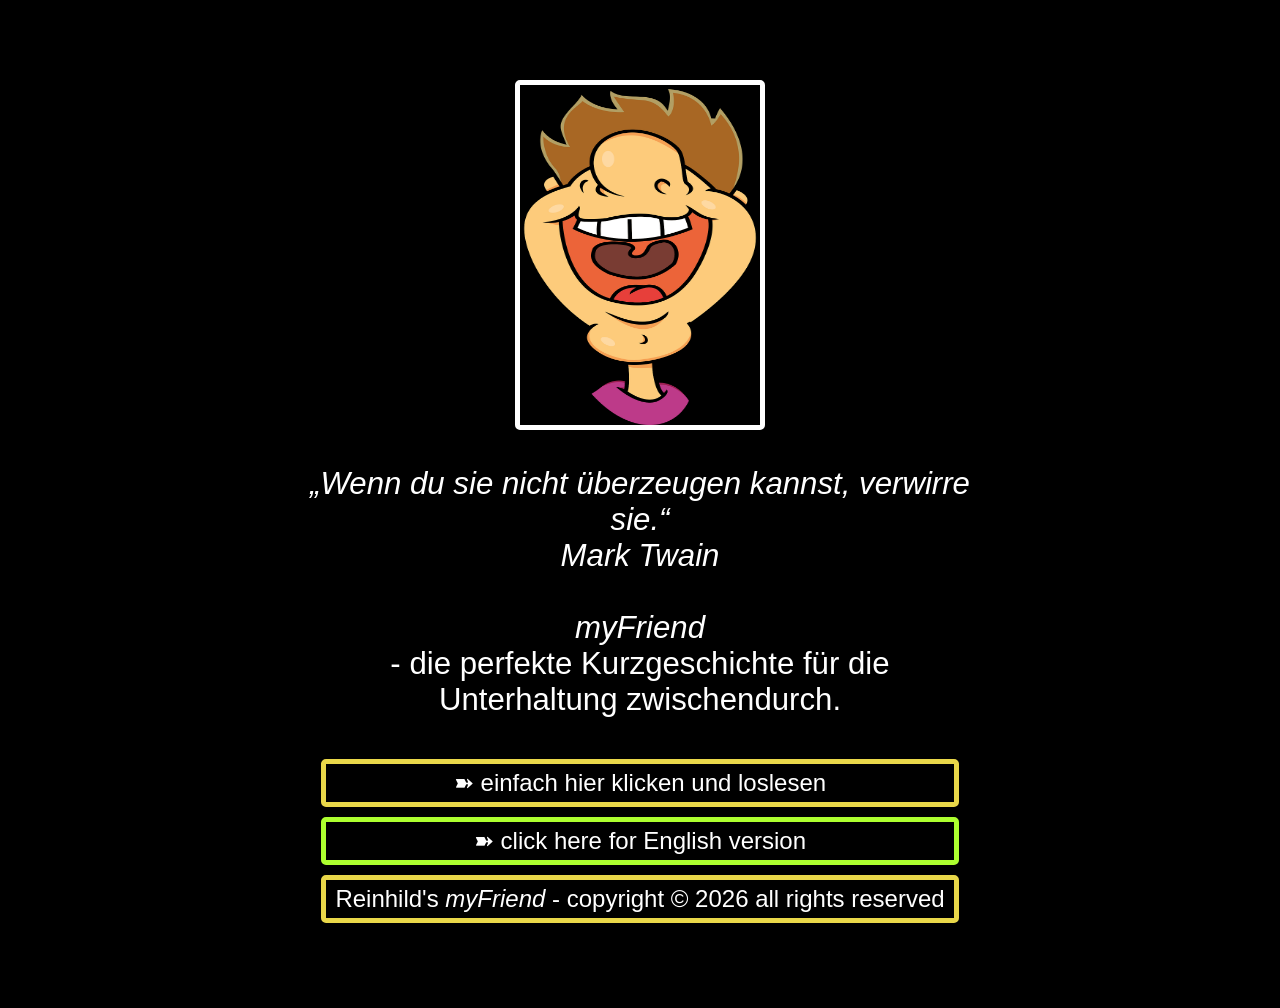
<file: index.html>
<!doctype html>
<html lang="en">
  <head>
    <meta charset="UTF-8" />
    <meta name="viewport" content="width=device-width, initial-scale=1.0" />
    <link rel="stylesheet" href="style.css" />
    <title>Willkommen zu myFriend!</title>
  </head>
  <body>
    <div class="container">
      <img id="frontImg" src="Images/face.png" alt="frontImg" />
      <div class="text">
        <br />
        <p>
          <em
            >„Wenn du sie nicht überzeugen kannst, verwirre sie.“<br />
            Mark Twain</em
          ><br /><br />
          <em>myFriend </em> <br />
          - die perfekte Kurzgeschichte für die Unterhaltung zwischendurch.
        </p>
        <br />

        <button onclick="window.location.href = 'text.html'">
          ➽ einfach hier klicken und loslesen
        </button>
        <br />

        <button
          style="border-color: greenyellow"
          onclick="window.location.href = 'indexEngl.html'"
        >
          ➽ click here for English version
        </button>
        <br />
        <button id="copyright" onclick="change()">
          Reinhild's <em>myFriend</em> - copyright &copy; 2026 all rights
          reserved
        </button>
        <br />
      </div>
    </div>
    <script src="main.js"></script>
  </body>
</html>
</file>
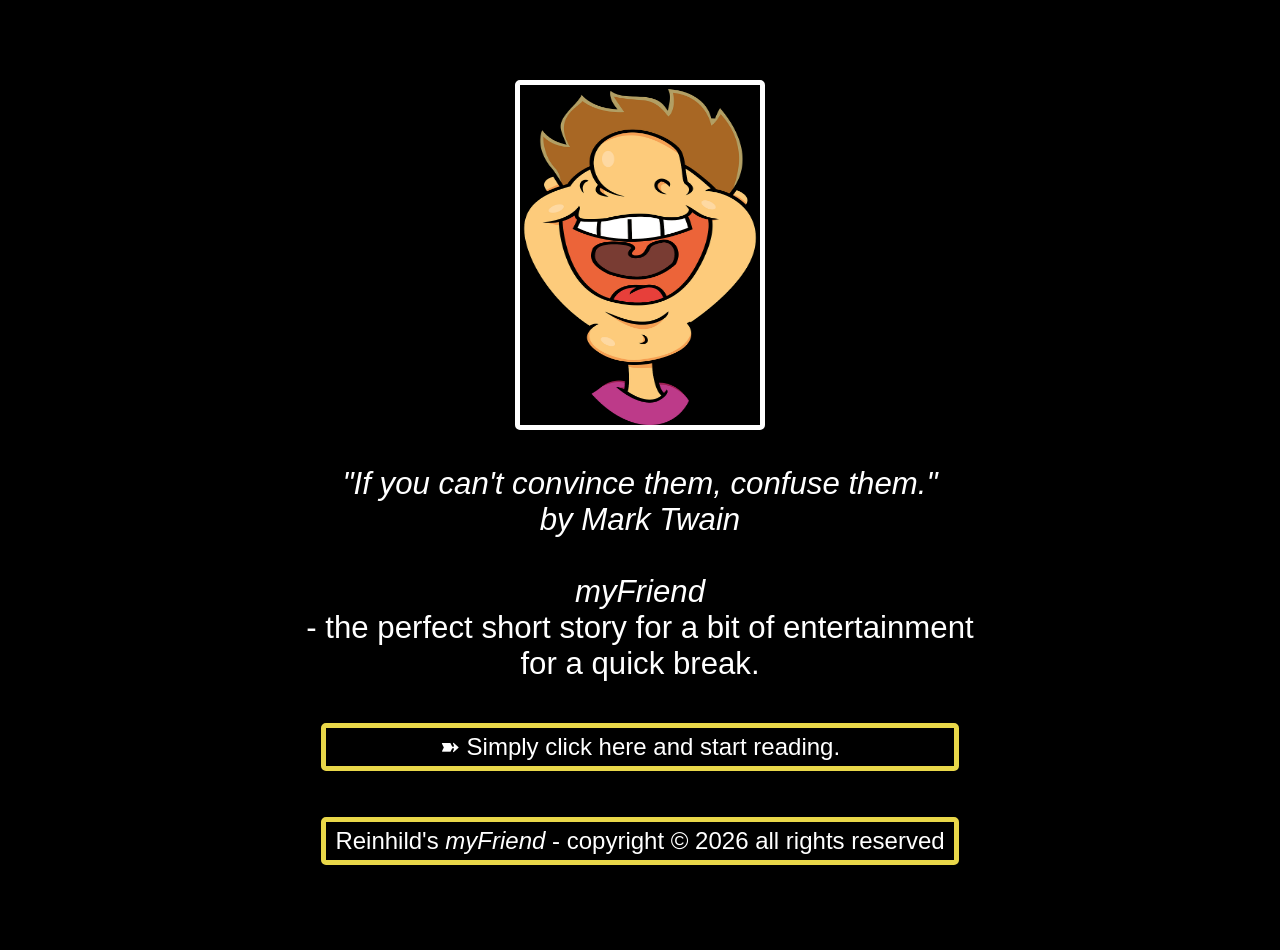
<file: indexEngl.html>
<!doctype html>
<html lang="en">
  <head>
    <meta charset="UTF-8" />
    <meta name="viewport" content="width=device-width, initial-scale=1.0" />
    <link rel="stylesheet" href="style.css" />
    <title>Welcome to myFriend!</title>
  </head>
  <body>
    <div class="container">
      <img id="frontImg" src="Images/face.png" alt="frontImg" />
      <div class="text">
        <br />
        <p>
          <em
            >"If you can't convince them, confuse them."<br />
            by Mark Twain</em
          ><br /><br />
          <em>myFriend </em><br />
          - the perfect short story for a bit of entertainment for a quick
          break.
        </p>
        <br />

        <button onclick="window.location.href = 'textEngl.html'">
          ➽ Simply click here and start reading.
        </button>
        <br />

        <br />
        <button id="copyright" onclick="change()">
          Reinhild's <em>myFriend</em> - copyright &copy; 2026 all rights
          reserved
        </button>
        <br />
      </div>
    </div>
    <script src="mainEngl.js"></script>
  </body>
</html>
</file>
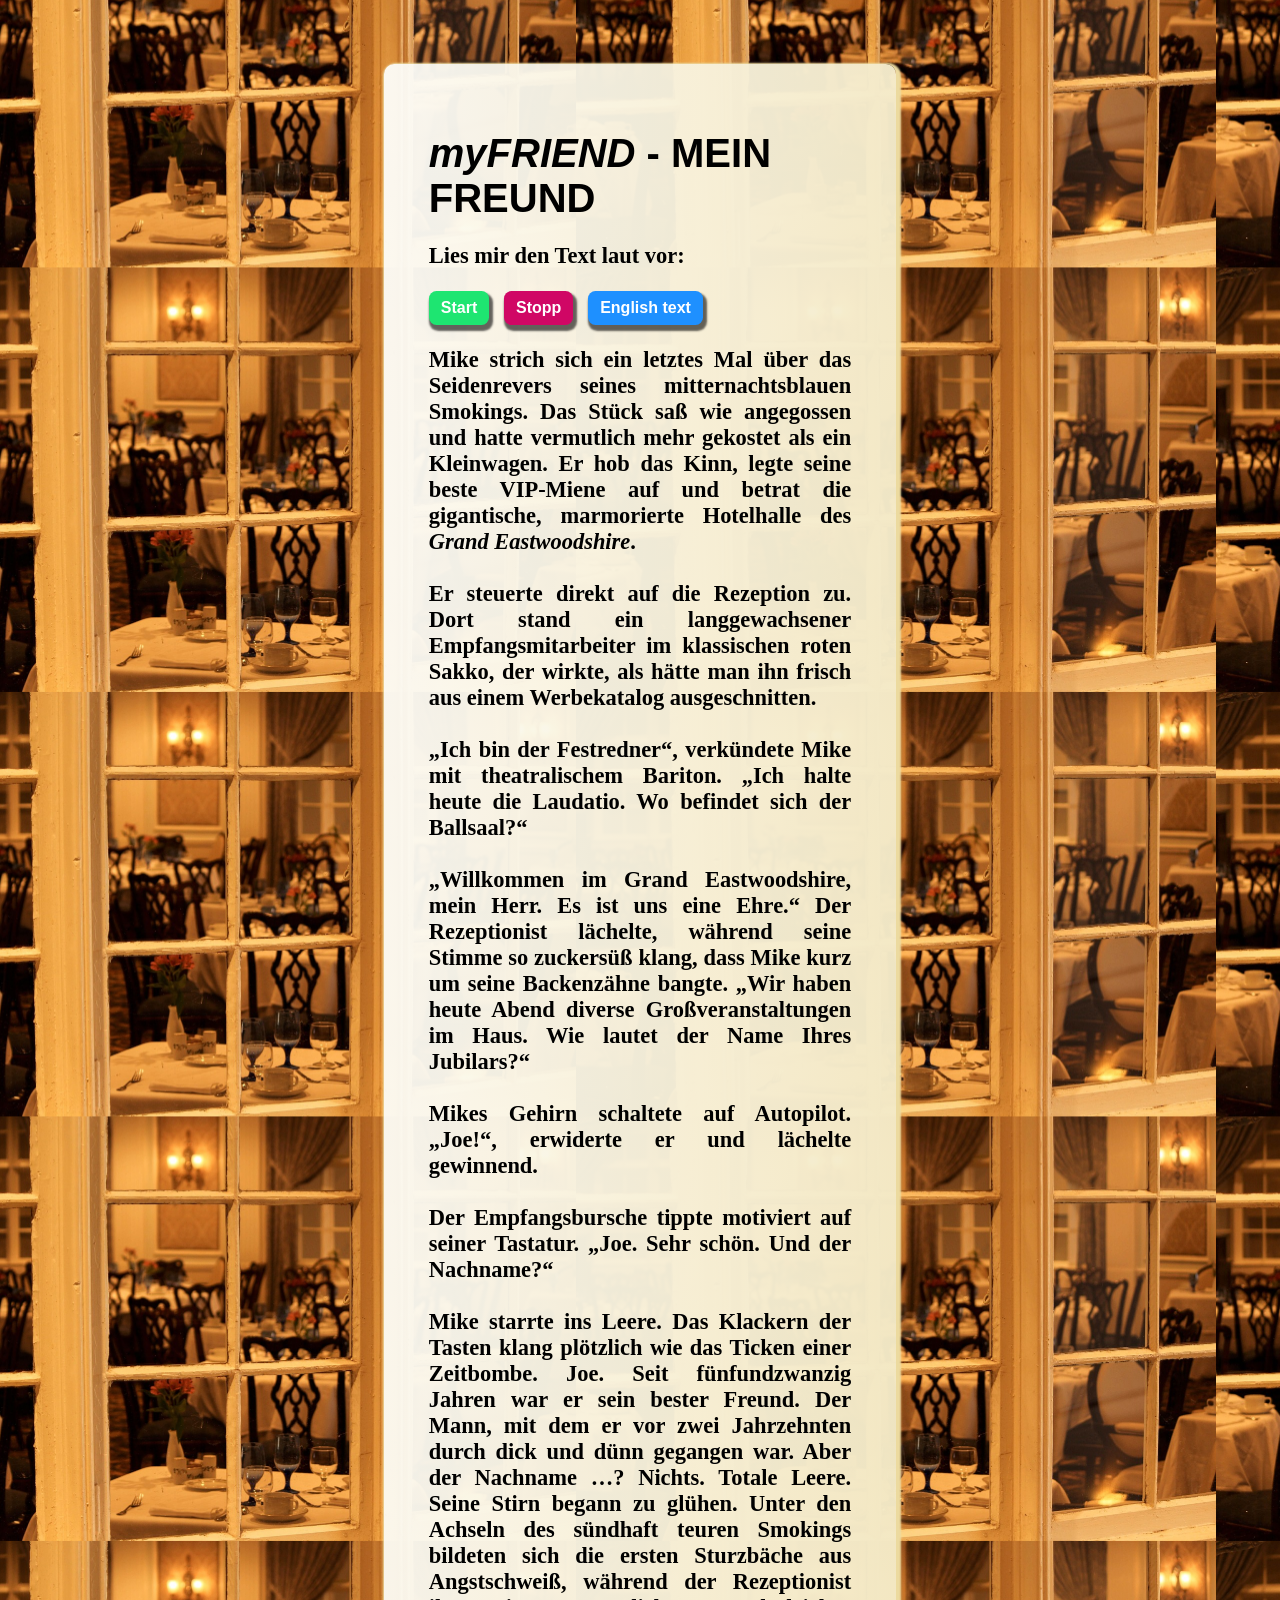
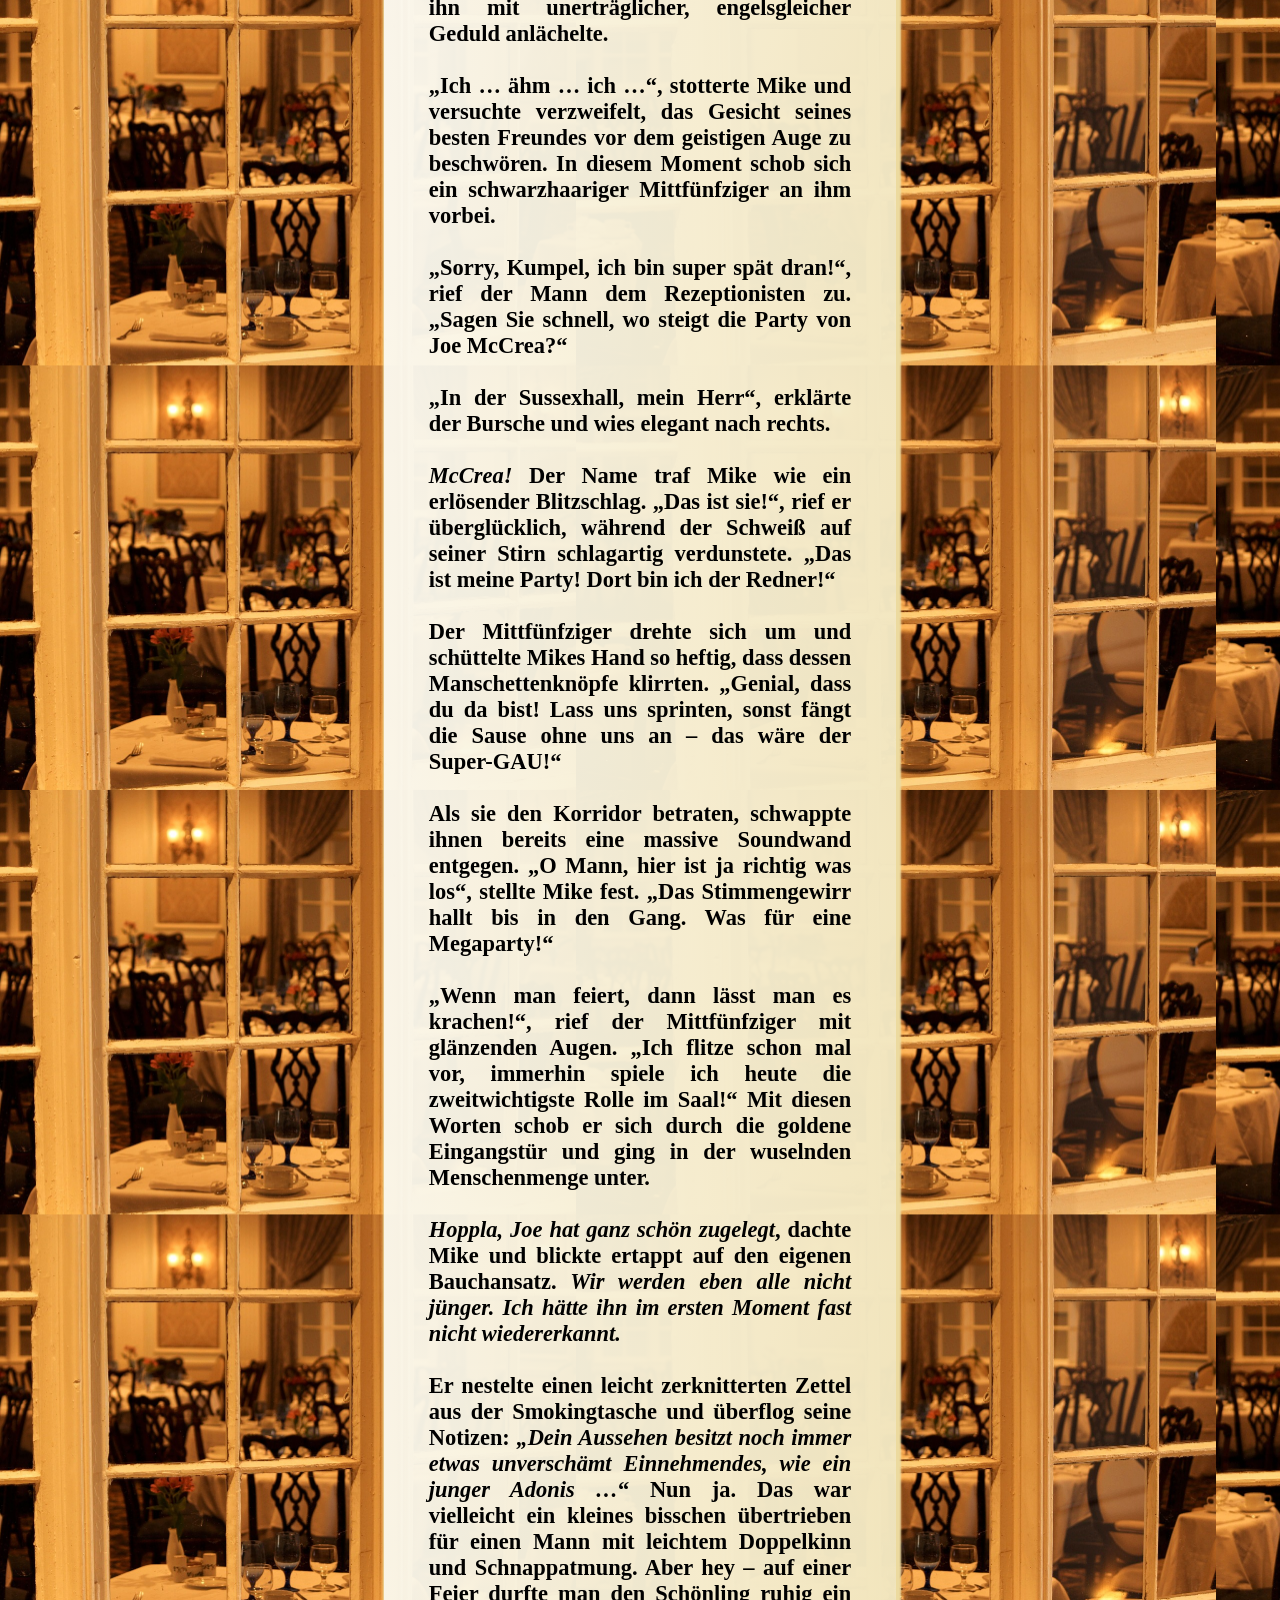
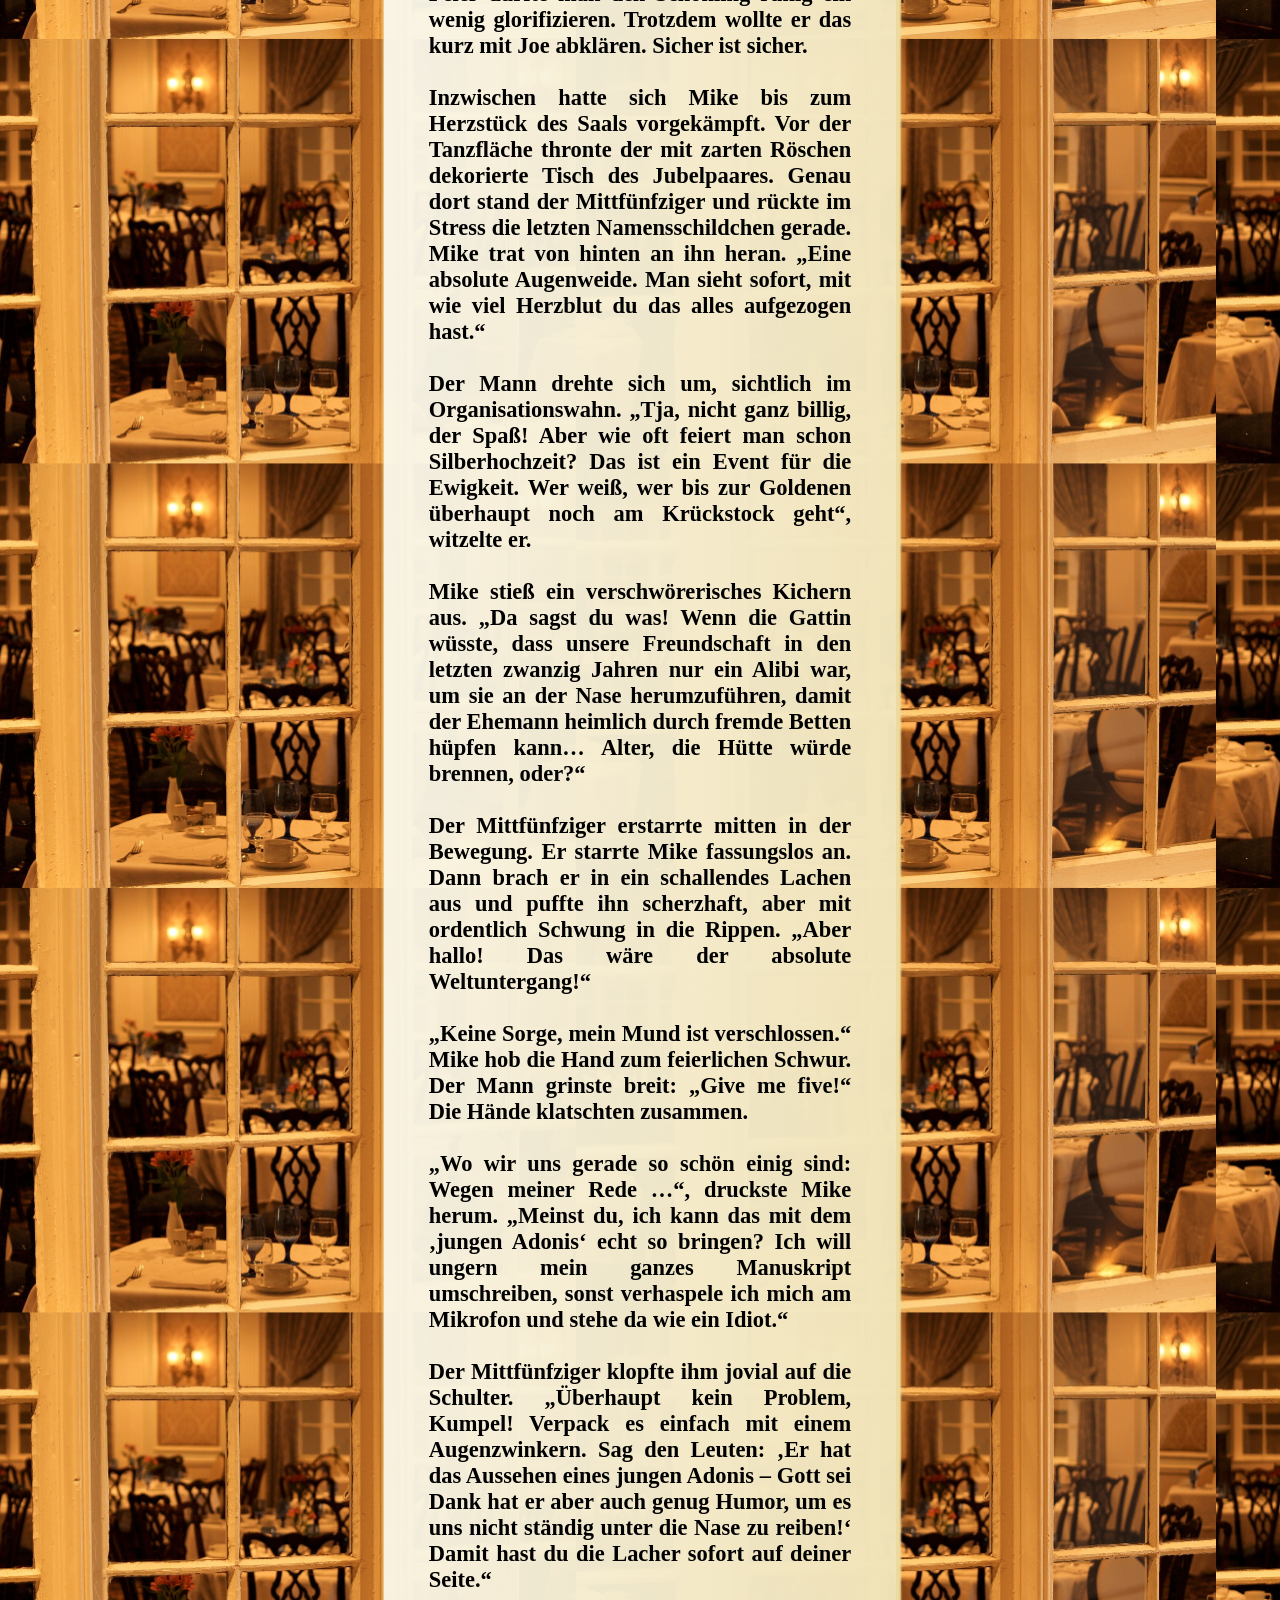
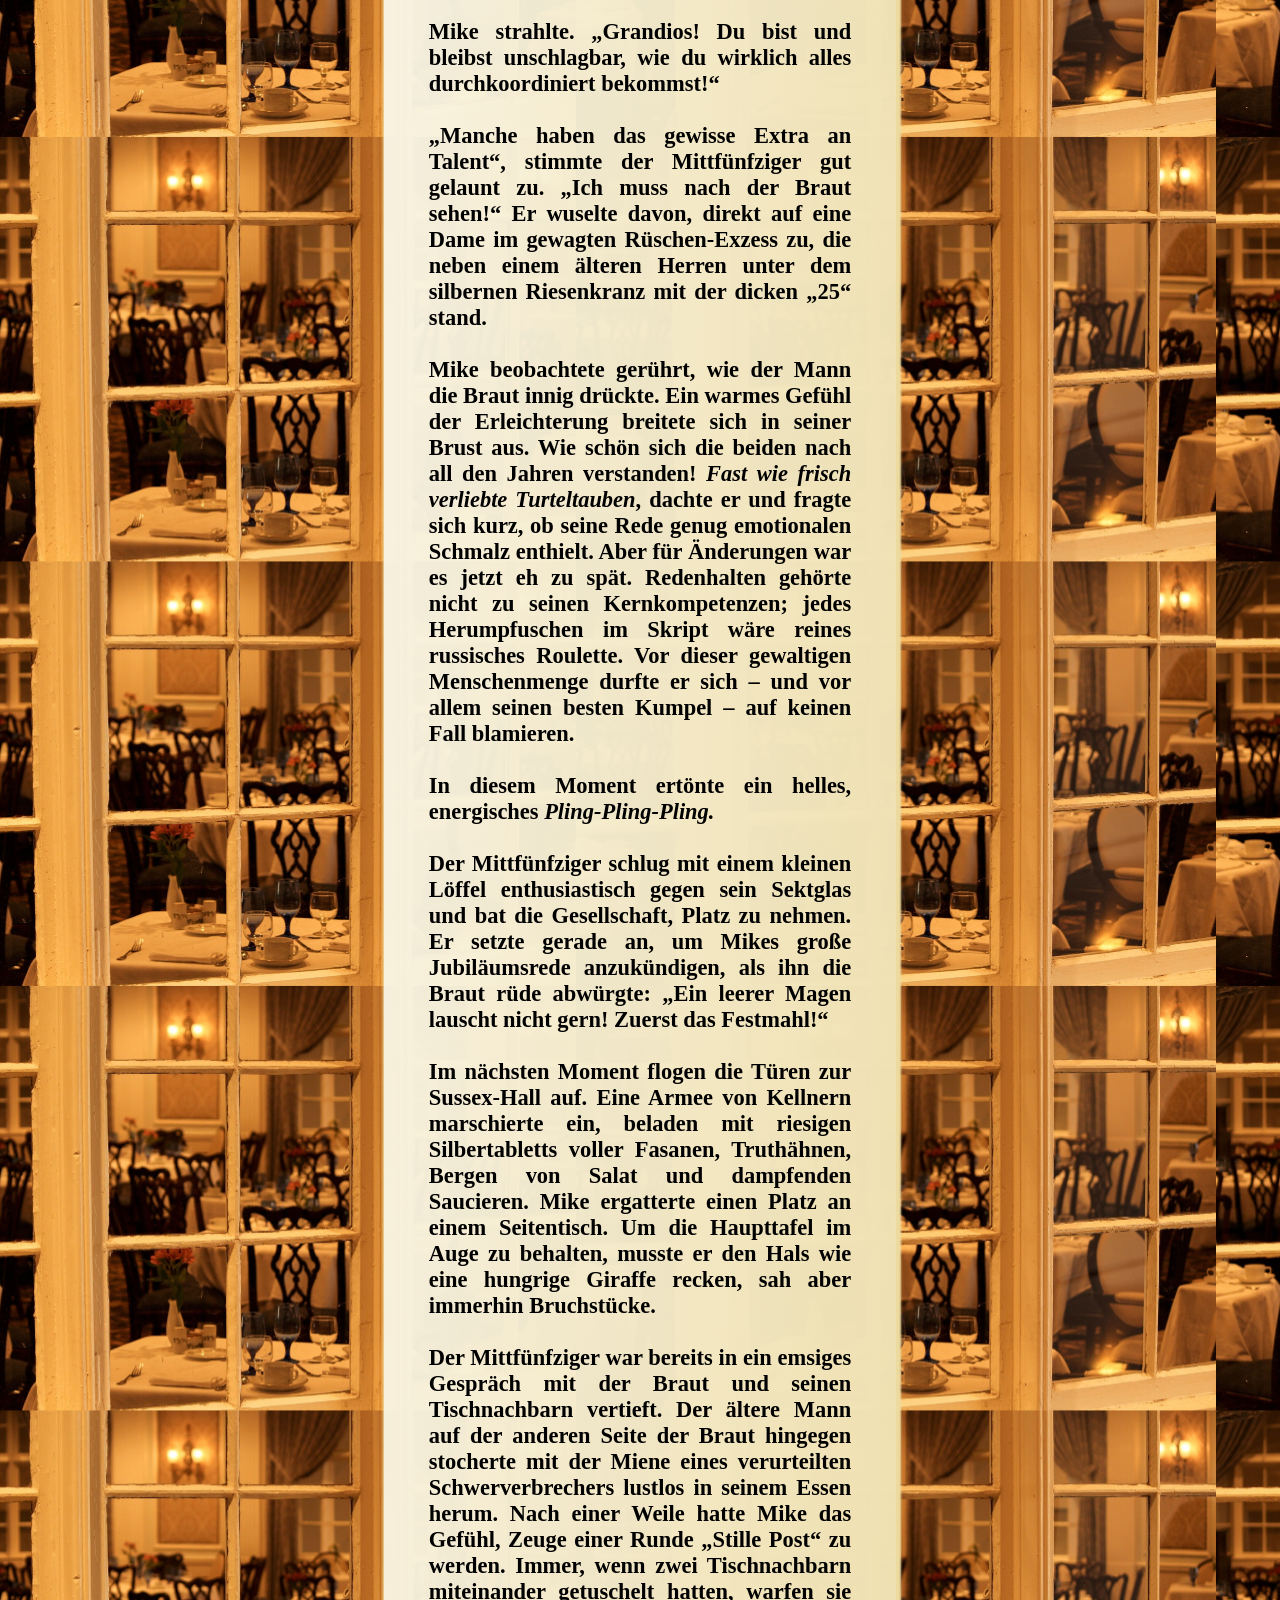
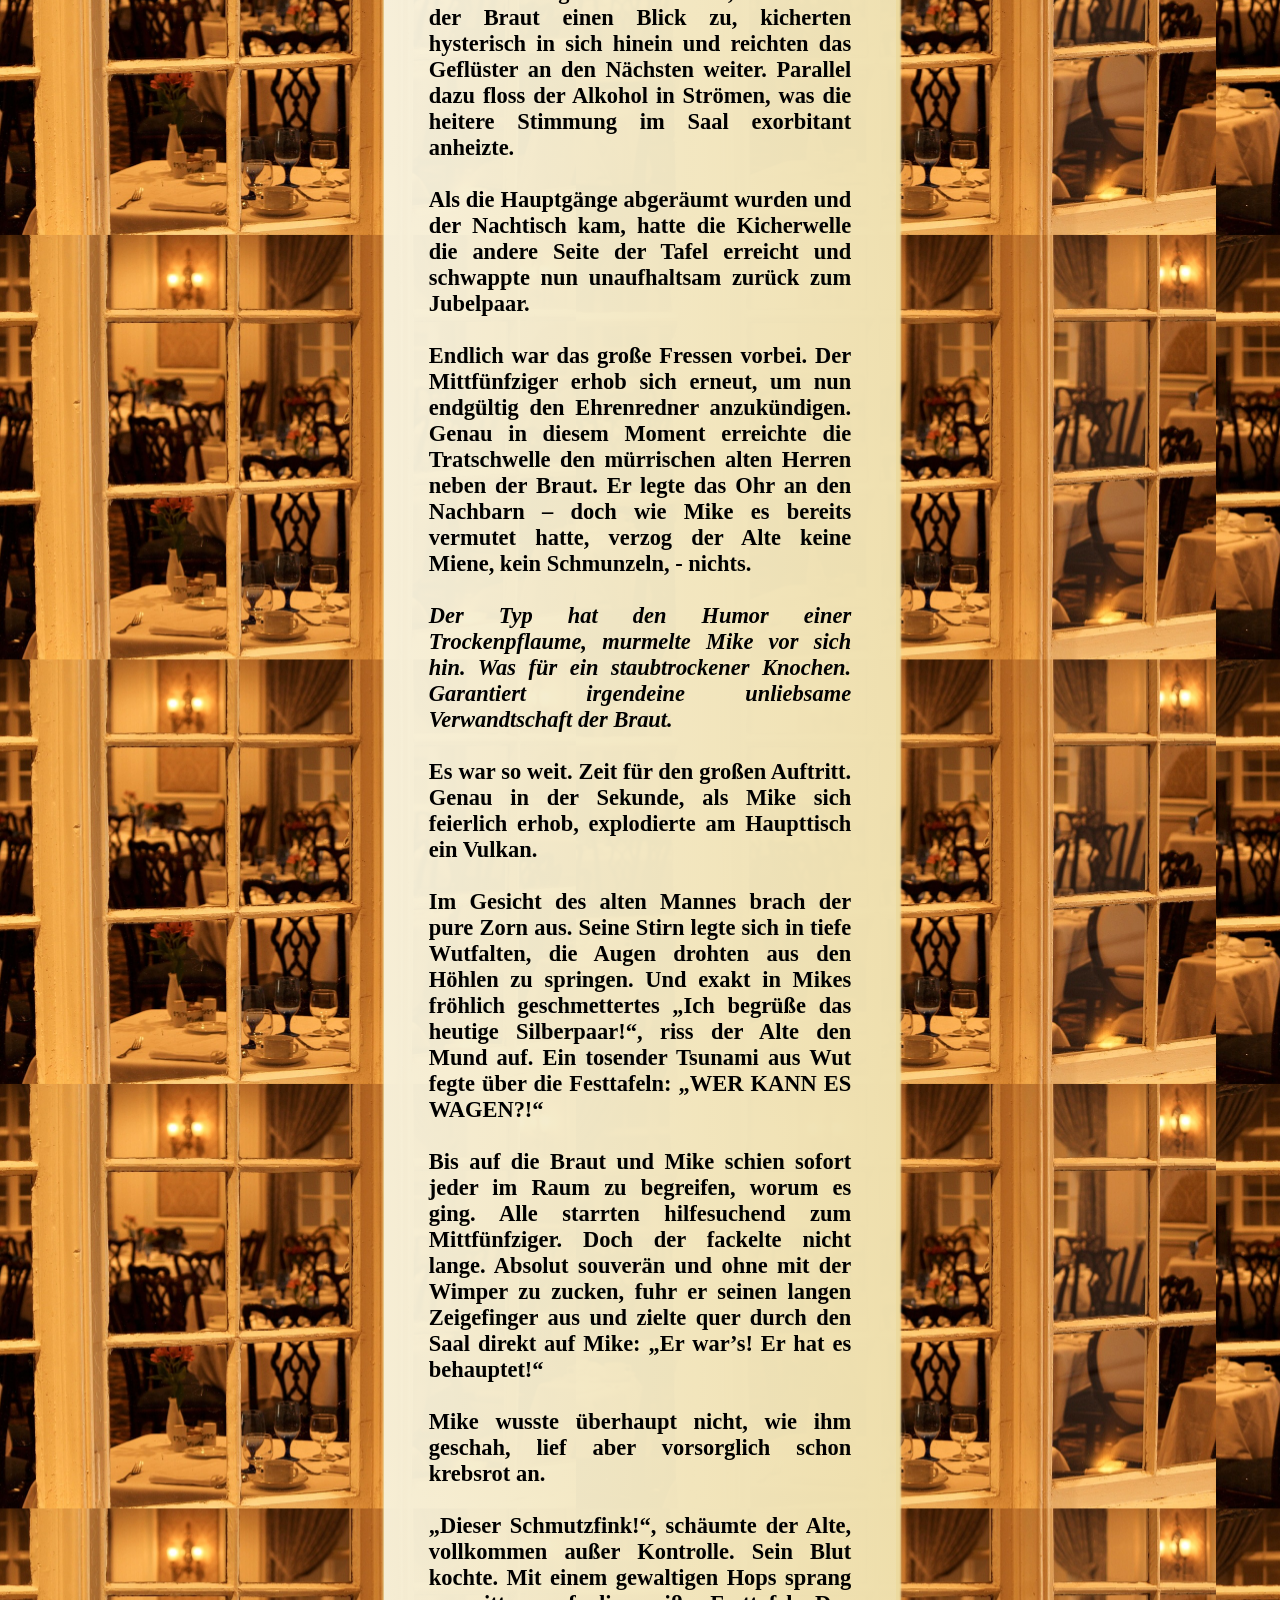
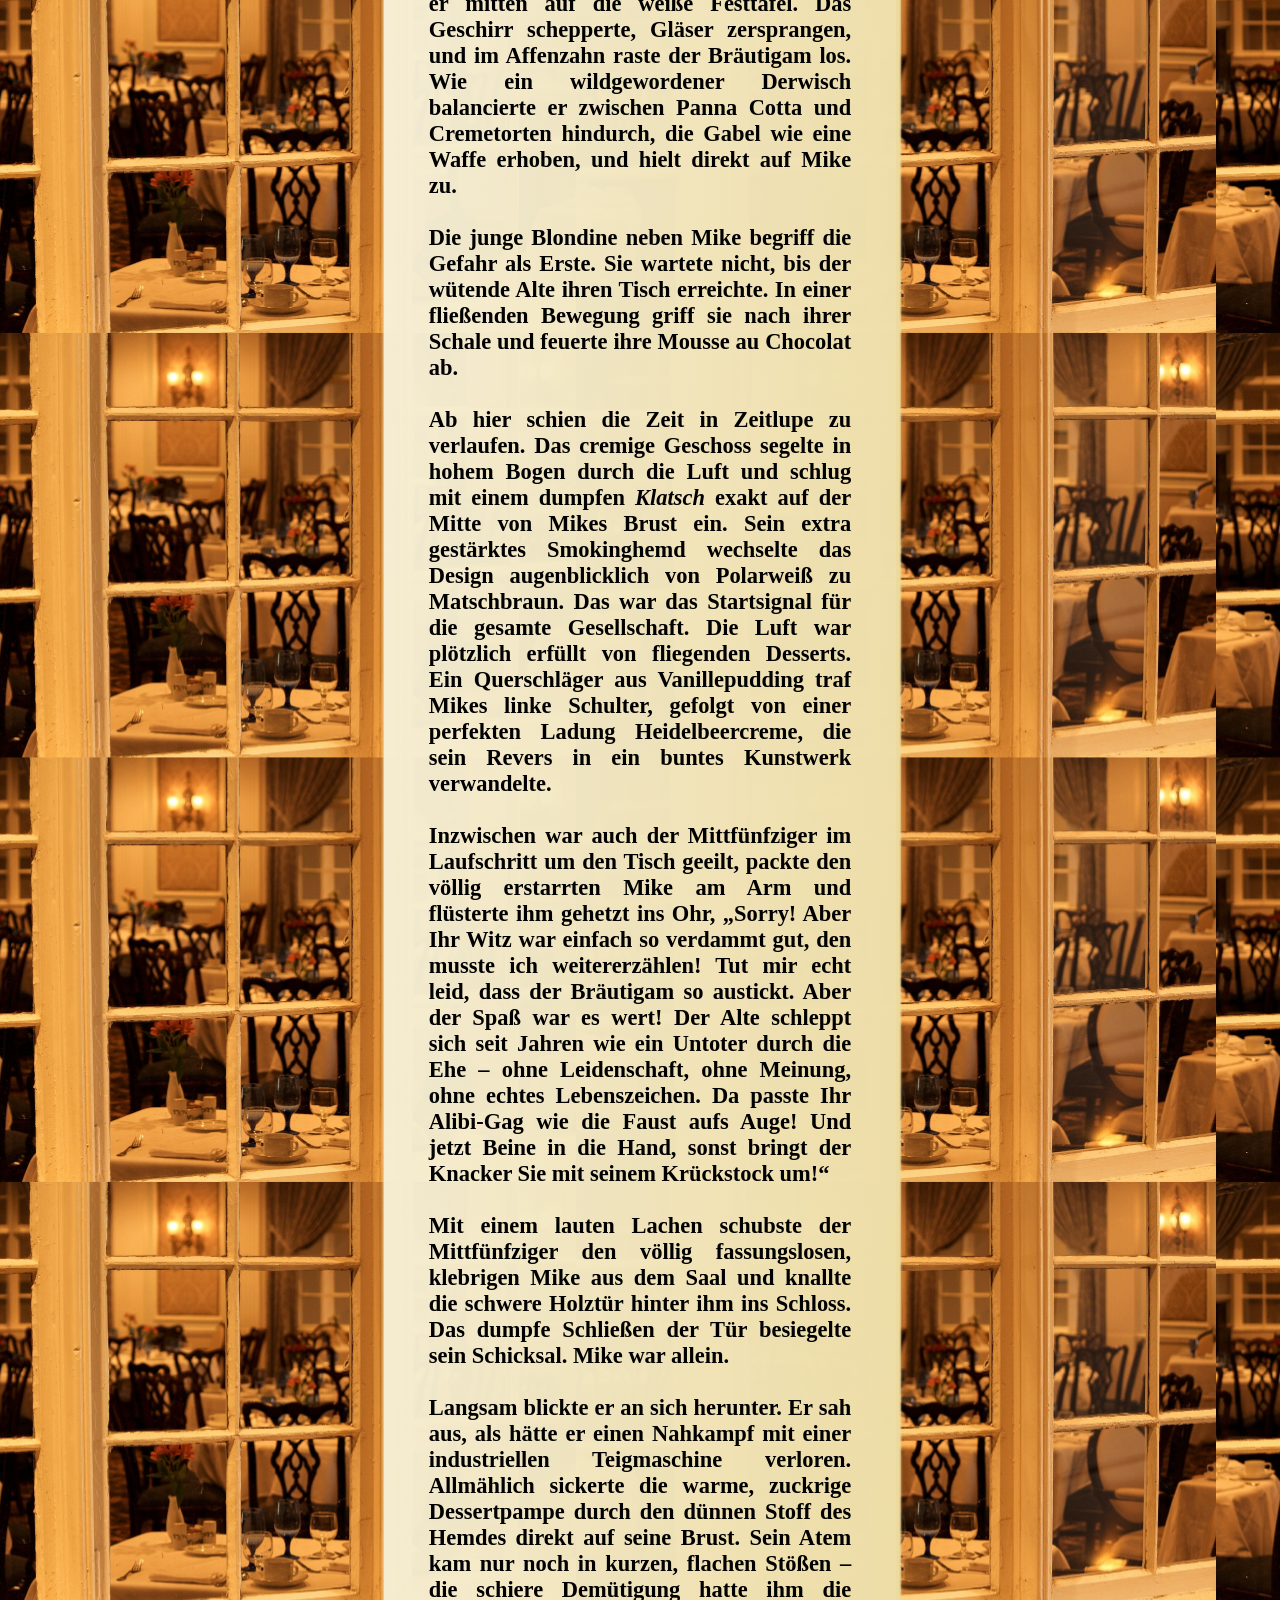
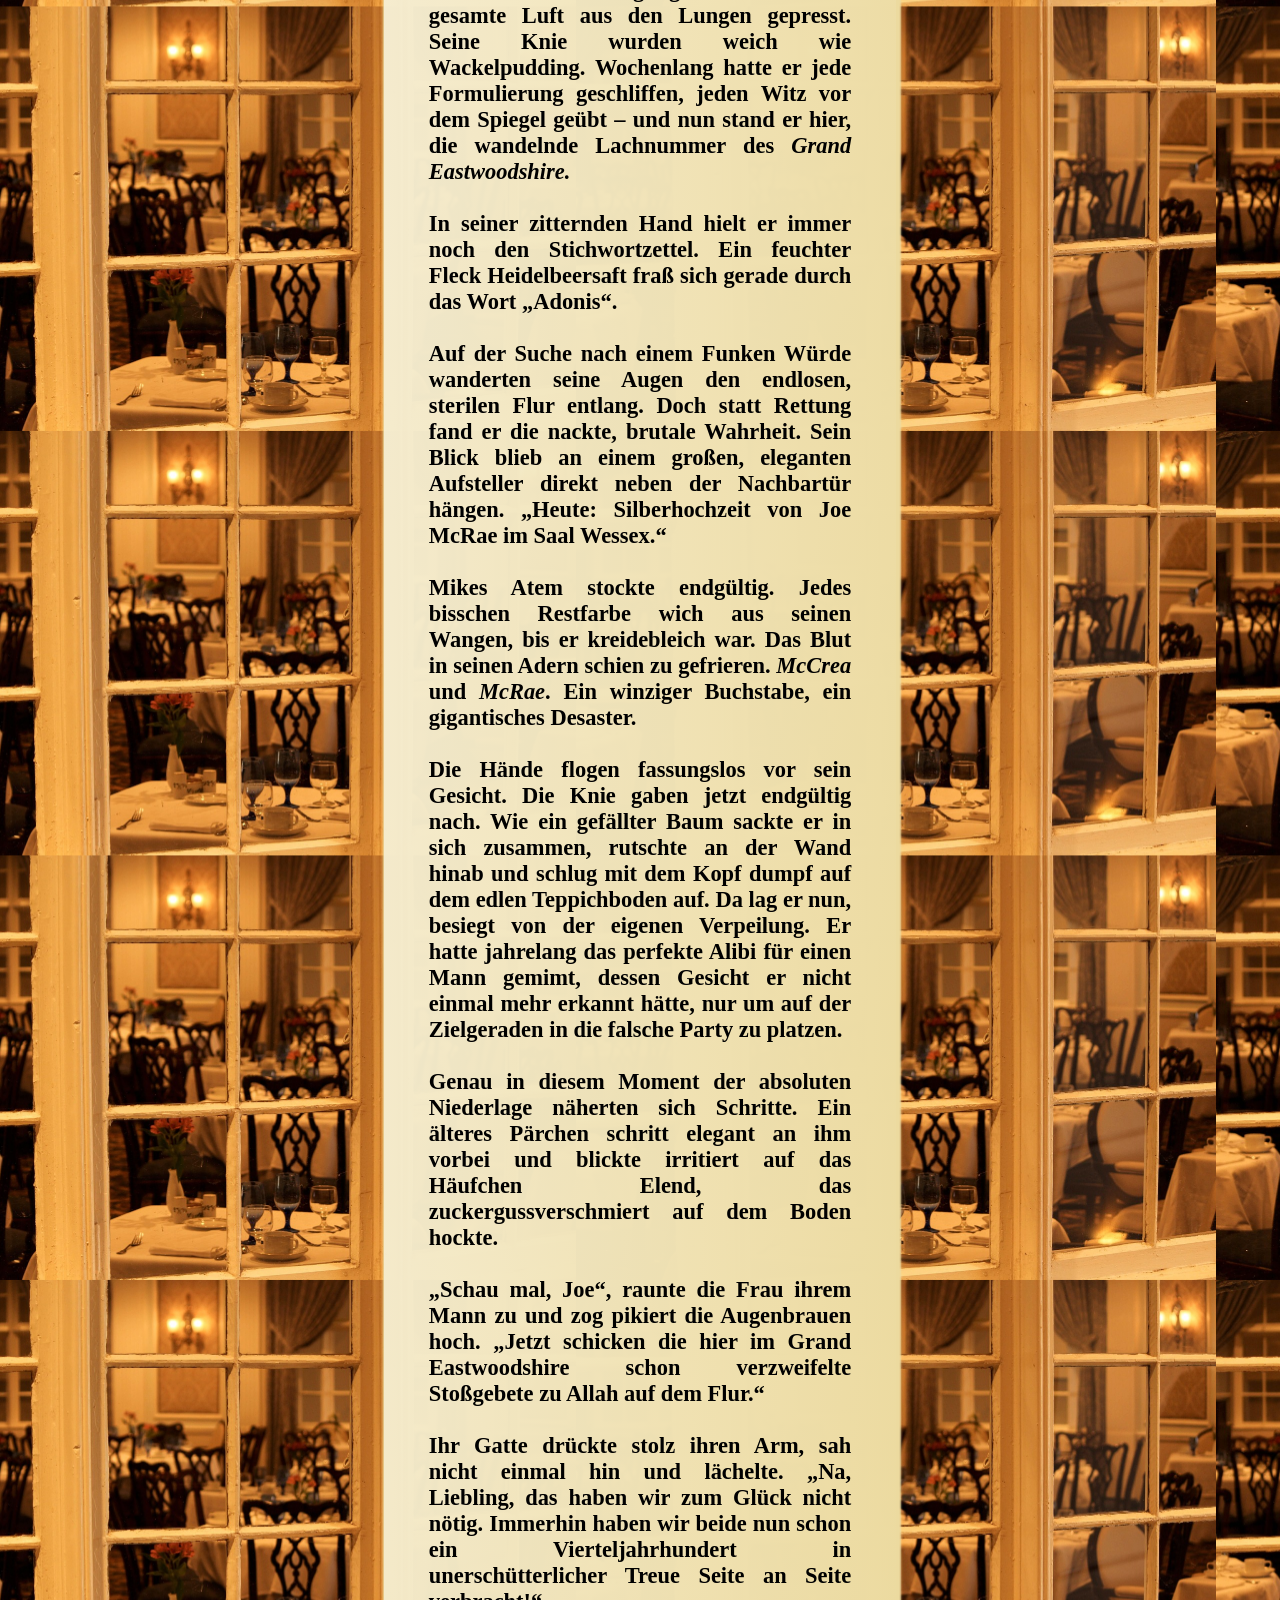
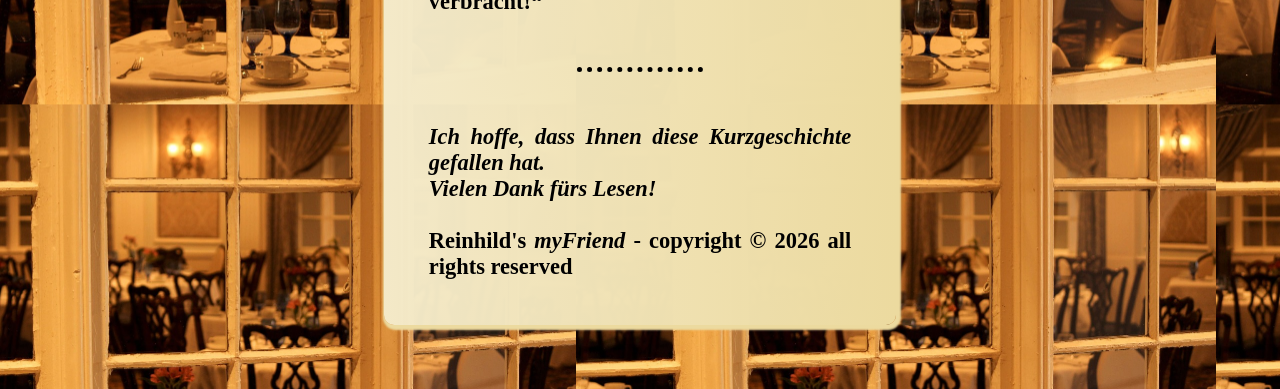
<file: text.html>
<!doctype html>
<html lang="en">
  <head>
    <meta charset="UTF-8" />
    <meta name="viewport" content="width=device-width, initial-scale=1.0" />
    <title>myFriend</title>
    <link rel="stylesheet" href="text.css" />
  </head>
  <body>
    <div class="container">
      <br />
      <h1><em>myFRIEND </em>- MEIN FREUND</h1>
      <br />
      <div class="containerBtn">
        <h3>Lies mir den Text laut vor:</h3>

        <br />

        <button class="btn-start" onclick="starteVorlesen()">Start</button>
        <button class="btn-stop" onclick="stoppeVorlesen()">Stopp</button>
        <button
          class="btn-engl"
          onclick="window.location.href = 'textEngl.html'"
        >
          English text
        </button>
      </div>
      <br />
      <h3>
        Mike strich sich ein letztes Mal über das Seidenrevers seines
        mitternachtsblauen Smokings. Das Stück saß wie angegossen und hatte
        vermutlich mehr gekostet als ein Kleinwagen. Er hob das Kinn, legte
        seine beste VIP-Miene auf und betrat die gigantische, marmorierte
        Hotelhalle des
        <em>Grand Eastwoodshire</em>.<br /><br />
        Er steuerte direkt auf die Rezeption zu. Dort stand ein langgewachsener
        Empfangsmitarbeiter im klassischen roten Sakko, der wirkte, als hätte
        man ihn frisch aus einem Werbekatalog ausgeschnitten.<br /><br />
        „Ich bin der Festredner“, verkündete Mike mit theatralischem Bariton.
        „Ich halte heute die Laudatio. Wo befindet sich der Ballsaal?“<br /><br />
        „Willkommen im Grand Eastwoodshire, mein Herr. Es ist uns eine Ehre.“
        Der Rezeptionist lächelte, während seine Stimme so zuckersüß klang, dass
        Mike kurz um seine Backenzähne bangte. „Wir haben heute Abend diverse
        Großveranstaltungen im Haus. Wie lautet der Name Ihres Jubilars?“<br /><br />
        Mikes Gehirn schaltete auf Autopilot. „Joe!“, erwiderte er und lächelte
        gewinnend.<br /><br />
        Der Empfangsbursche tippte motiviert auf seiner Tastatur. „Joe. Sehr
        schön. Und der Nachname?“<br /><br />
        Mike starrte ins Leere. Das Klackern der Tasten klang plötzlich wie das
        Ticken einer Zeitbombe. Joe. Seit fünfundzwanzig Jahren war er sein
        bester Freund. Der Mann, mit dem er vor zwei Jahrzehnten durch dick und
        dünn gegangen war. Aber der Nachname …? Nichts. Totale Leere. Seine
        Stirn begann zu glühen. Unter den Achseln des sündhaft teuren Smokings
        bildeten sich die ersten Sturzbäche aus Angstschweiß, während der
        Rezeptionist ihn mit unerträglicher, engelsgleicher Geduld
        anlächelte.<br /><br />
        „Ich … ähm … ich …“, stotterte Mike und versuchte verzweifelt, das
        Gesicht seines besten Freundes vor dem geistigen Auge zu beschwören. In
        diesem Moment schob sich ein schwarzhaariger Mittfünfziger an ihm
        vorbei.<br /><br />
        „Sorry, Kumpel, ich bin super spät dran!“, rief der Mann dem
        Rezeptionisten zu. „Sagen Sie schnell, wo steigt die Party von Joe
        McCrea?“<br /><br />
        „In der Sussexhall, mein Herr“, erklärte der Bursche und wies elegant
        nach rechts.<br /><br />
        <em>McCrea!</em> Der Name traf Mike wie ein erlösender Blitzschlag. „Das
        ist sie!“, rief er überglücklich, während der Schweiß auf seiner Stirn
        schlagartig verdunstete. „Das ist meine Party! Dort bin ich der
        Redner!“<br /><br />
        Der Mittfünfziger drehte sich um und schüttelte Mikes Hand so heftig,
        dass dessen Manschettenknöpfe klirrten. „Genial, dass du da bist! Lass
        uns sprinten, sonst fängt die Sause ohne uns an – das wäre der
        Super-GAU!“<br /><br />
        Als sie den Korridor betraten, schwappte ihnen bereits eine massive
        Soundwand entgegen. „O Mann, hier ist ja richtig was los“, stellte Mike
        fest. „Das Stimmengewirr hallt bis in den Gang. Was für eine
        Megaparty!“<br /><br />
        „Wenn man feiert, dann lässt man es krachen!“, rief der Mittfünfziger
        mit glänzenden Augen. „Ich flitze schon mal vor, immerhin spiele ich
        heute die zweitwichtigste Rolle im Saal!“ Mit diesen Worten schob er
        sich durch die goldene Eingangstür und ging in der wuselnden
        Menschenmenge unter.<br /><br /><em>
          Hoppla, Joe hat ganz schön zugelegt</em
        >, dachte Mike und blickte ertappt auf den eigenen Bauchansatz.
        <em>
          Wir werden eben alle nicht jünger. Ich hätte ihn im ersten Moment fast
          nicht wiedererkannt.</em
        >
        <br /><br />
        Er nestelte einen leicht zerknitterten Zettel aus der Smokingtasche und
        überflog seine Notizen:
        <em
          >„Dein Aussehen besitzt noch immer etwas unverschämt Einnehmendes, wie
          ein junger Adonis …</em
        >“ Nun ja. Das war vielleicht ein kleines bisschen übertrieben für einen
        Mann mit leichtem Doppelkinn und Schnappatmung. Aber hey – auf einer
        Feier durfte man den Schönling ruhig ein wenig glorifizieren. Trotzdem
        wollte er das kurz mit Joe abklären. Sicher ist sicher.<br /><br />
        Inzwischen hatte sich Mike bis zum Herzstück des Saals vorgekämpft. Vor
        der Tanzfläche thronte der mit zarten Röschen dekorierte Tisch des
        Jubelpaares. Genau dort stand der Mittfünfziger und rückte im Stress die
        letzten Namensschildchen gerade. Mike trat von hinten an ihn heran.
        „Eine absolute Augenweide. Man sieht sofort, mit wie viel Herzblut du
        das alles aufgezogen hast.“<br /><br />
        Der Mann drehte sich um, sichtlich im Organisationswahn. „Tja, nicht
        ganz billig, der Spaß! Aber wie oft feiert man schon Silberhochzeit? Das
        ist ein Event für die Ewigkeit. Wer weiß, wer bis zur Goldenen überhaupt
        noch am Krückstock geht“, witzelte er.<br /><br />
        Mike stieß ein verschwörerisches Kichern aus. „Da sagst du was! Wenn die
        Gattin wüsste, dass unsere Freundschaft in den letzten zwanzig Jahren
        nur ein Alibi war, um sie an der Nase herumzuführen, damit der Ehemann
        heimlich durch fremde Betten hüpfen kann… Alter, die Hütte würde
        brennen, oder?“<br /><br />
        Der Mittfünfziger erstarrte mitten in der Bewegung. Er starrte Mike
        fassungslos an. Dann brach er in ein schallendes Lachen aus und puffte
        ihn scherzhaft, aber mit ordentlich Schwung in die Rippen. „Aber hallo!
        Das wäre der absolute Weltuntergang!“<br /><br />
        „Keine Sorge, mein Mund ist verschlossen.“ Mike hob die Hand zum
        feierlichen Schwur. Der Mann grinste breit: „Give me five!“ Die Hände
        klatschten zusammen.<br /><br />
        „Wo wir uns gerade so schön einig sind: Wegen meiner Rede …“, druckste
        Mike herum. „Meinst du, ich kann das mit dem ‚jungen Adonis‘ echt so
        bringen? Ich will ungern mein ganzes Manuskript umschreiben, sonst
        verhaspele ich mich am Mikrofon und stehe da wie ein Idiot.“<br /><br />
        Der Mittfünfziger klopfte ihm jovial auf die Schulter. „Überhaupt kein
        Problem, Kumpel! Verpack es einfach mit einem Augenzwinkern. Sag den
        Leuten: ‚Er hat das Aussehen eines jungen Adonis – Gott sei Dank hat er
        aber auch genug Humor, um es uns nicht ständig unter die Nase zu
        reiben!‘ Damit hast du die Lacher sofort auf deiner Seite.“<br /><br />
        Mike strahlte. „Grandios! Du bist und bleibst unschlagbar, wie du
        wirklich alles durchkoordiniert bekommst!“
        <br /><br />
        „Manche haben das gewisse Extra an Talent“, stimmte der Mittfünfziger
        gut gelaunt zu. „Ich muss nach der Braut sehen!“ Er wuselte davon,
        direkt auf eine Dame im gewagten Rüschen-Exzess zu, die neben einem
        älteren Herren unter dem silbernen Riesenkranz mit der dicken „25“
        stand.<br /><br />
        Mike beobachtete gerührt, wie der Mann die Braut innig drückte. Ein
        warmes Gefühl der Erleichterung breitete sich in seiner Brust aus. Wie
        schön sich die beiden nach all den Jahren verstanden!
        <em>Fast wie frisch verliebte Turteltauben</em>, dachte er und fragte
        sich kurz, ob seine Rede genug emotionalen Schmalz enthielt. Aber für
        Änderungen war es jetzt eh zu spät. Redenhalten gehörte nicht zu seinen
        Kernkompetenzen; jedes Herumpfuschen im Skript wäre reines russisches
        Roulette. Vor dieser gewaltigen Menschenmenge durfte er sich – und vor
        allem seinen besten Kumpel – auf keinen Fall blamieren.<br /><br />
        In diesem Moment ertönte ein helles, energisches
        <em>Pling-Pling-Pling.</em><br /><br />
        Der Mittfünfziger schlug mit einem kleinen Löffel enthusiastisch gegen
        sein Sektglas und bat die Gesellschaft, Platz zu nehmen. Er setzte
        gerade an, um Mikes große Jubiläumsrede anzukündigen, als ihn die Braut
        rüde abwürgte: „Ein leerer Magen lauscht nicht gern! Zuerst das
        Festmahl!“<br /><br />
        Im nächsten Moment flogen die Türen zur Sussex-Hall auf. Eine Armee von
        Kellnern marschierte ein, beladen mit riesigen Silbertabletts voller
        Fasanen, Truthähnen, Bergen von Salat und dampfenden Saucieren. Mike
        ergatterte einen Platz an einem Seitentisch. Um die Haupttafel im Auge
        zu behalten, musste er den Hals wie eine hungrige Giraffe recken, sah
        aber immerhin Bruchstücke.<br /><br />
        Der Mittfünfziger war bereits in ein emsiges Gespräch mit der Braut und
        seinen Tischnachbarn vertieft. Der ältere Mann auf der anderen Seite der
        Braut hingegen stocherte mit der Miene eines verurteilten
        Schwerverbrechers lustlos in seinem Essen herum. Nach einer Weile hatte
        Mike das Gefühl, Zeuge einer Runde „Stille Post“ zu werden. Immer, wenn
        zwei Tischnachbarn miteinander getuschelt hatten, warfen sie der Braut
        einen Blick zu, kicherten hysterisch in sich hinein und reichten das
        Geflüster an den Nächsten weiter. Parallel dazu floss der Alkohol in
        Strömen, was die heitere Stimmung im Saal exorbitant anheizte.<br /><br />
        Als die Hauptgänge abgeräumt wurden und der Nachtisch kam, hatte die
        Kicherwelle die andere Seite der Tafel erreicht und schwappte nun
        unaufhaltsam zurück zum Jubelpaar.<br /><br />
        Endlich war das große Fressen vorbei. Der Mittfünfziger erhob sich
        erneut, um nun endgültig den Ehrenredner anzukündigen. Genau in diesem
        Moment erreichte die Tratschwelle den mürrischen alten Herren neben der
        Braut. Er legte das Ohr an den Nachbarn – doch wie Mike es bereits
        vermutet hatte, verzog der Alte keine Miene, kein Schmunzeln, -
        nichts.<br /><br />
        <em>
          Der Typ hat den Humor einer Trockenpflaume, murmelte Mike vor sich
          hin. Was für ein staubtrockener Knochen. Garantiert irgendeine
          unliebsame Verwandtschaft der Braut.</em
        ><br /><br />
        Es war so weit. Zeit für den großen Auftritt. Genau in der Sekunde, als
        Mike sich feierlich erhob, explodierte am Haupttisch ein Vulkan.<br /><br />
        Im Gesicht des alten Mannes brach der pure Zorn aus. Seine Stirn legte
        sich in tiefe Wutfalten, die Augen drohten aus den Höhlen zu springen.
        Und exakt in Mikes fröhlich geschmettertes „Ich begrüße das heutige
        Silberpaar!“, riss der Alte den Mund auf. Ein tosender Tsunami aus Wut
        fegte über die Festtafeln: „WER KANN ES WAGEN?!“ <br /><br />
        Bis auf die Braut und Mike schien sofort jeder im Raum zu begreifen,
        worum es ging. Alle starrten hilfesuchend zum Mittfünfziger. Doch der
        fackelte nicht lange. Absolut souverän und ohne mit der Wimper zu
        zucken, fuhr er seinen langen Zeigefinger aus und zielte quer durch den
        Saal direkt auf Mike: „Er war’s! Er hat es behauptet!“<br /><br />
        Mike wusste überhaupt nicht, wie ihm geschah, lief aber vorsorglich
        schon krebsrot an.<br /><br />
        „Dieser Schmutzfink!“, schäumte der Alte, vollkommen außer Kontrolle.
        Sein Blut kochte. Mit einem gewaltigen Hops sprang er mitten auf die
        weiße Festtafel. Das Geschirr schepperte, Gläser zersprangen, und im
        Affenzahn raste der Bräutigam los. Wie ein wildgewordener Derwisch
        balancierte er zwischen Panna Cotta und Cremetorten hindurch, die Gabel
        wie eine Waffe erhoben, und hielt direkt auf Mike zu.<br /><br />
        Die junge Blondine neben Mike begriff die Gefahr als Erste. Sie wartete
        nicht, bis der wütende Alte ihren Tisch erreichte. In einer fließenden
        Bewegung griff sie nach ihrer Schale und feuerte ihre Mousse au Chocolat
        ab.<br /><br />
        Ab hier schien die Zeit in Zeitlupe zu verlaufen. Das cremige Geschoss
        segelte in hohem Bogen durch die Luft und schlug mit einem dumpfen
        <em>Klatsch</em> exakt auf der Mitte von Mikes Brust ein. Sein extra
        gestärktes Smokinghemd wechselte das Design augenblicklich von Polarweiß
        zu Matschbraun. Das war das Startsignal für die gesamte Gesellschaft.
        Die Luft war plötzlich erfüllt von fliegenden Desserts. Ein Querschläger
        aus Vanillepudding traf Mikes linke Schulter, gefolgt von einer
        perfekten Ladung Heidelbeercreme, die sein Revers in ein buntes
        Kunstwerk verwandelte.<br /><br />
        Inzwischen war auch der Mittfünfziger im Laufschritt um den Tisch
        geeilt, packte den völlig erstarrten Mike am Arm und flüsterte ihm
        gehetzt ins Ohr, „Sorry! Aber Ihr Witz war einfach so verdammt gut, den
        musste ich weitererzählen! Tut mir echt leid, dass der Bräutigam so
        austickt. Aber der Spaß war es wert! Der Alte schleppt sich seit Jahren
        wie ein Untoter durch die Ehe – ohne Leidenschaft, ohne Meinung, ohne
        echtes Lebenszeichen. Da passte Ihr Alibi-Gag wie die Faust aufs Auge!
        Und jetzt Beine in die Hand, sonst bringt der Knacker Sie mit seinem
        Krückstock um!“<br /><br />
        Mit einem lauten Lachen schubste der Mittfünfziger den völlig
        fassungslosen, klebrigen Mike aus dem Saal und knallte die schwere
        Holztür hinter ihm ins Schloss. Das dumpfe Schließen der Tür besiegelte
        sein Schicksal. Mike war allein.<br /><br />
        Langsam blickte er an sich herunter. Er sah aus, als hätte er einen
        Nahkampf mit einer industriellen Teigmaschine verloren. Allmählich
        sickerte die warme, zuckrige Dessertpampe durch den dünnen Stoff des
        Hemdes direkt auf seine Brust. Sein Atem kam nur noch in kurzen, flachen
        Stößen – die schiere Demütigung hatte ihm die gesamte Luft aus den
        Lungen gepresst. Seine Knie wurden weich wie Wackelpudding. Wochenlang
        hatte er jede Formulierung geschliffen, jeden Witz vor dem Spiegel geübt
        – und nun stand er hier, die wandelnde Lachnummer des
        <em>Grand Eastwoodshire.</em><br /><br />
        In seiner zitternden Hand hielt er immer noch den Stichwortzettel. Ein
        feuchter Fleck Heidelbeersaft fraß sich gerade durch das Wort
        „Adonis“.<br /><br />
        Auf der Suche nach einem Funken Würde wanderten seine Augen den
        endlosen, sterilen Flur entlang. Doch statt Rettung fand er die nackte,
        brutale Wahrheit. Sein Blick blieb an einem großen, eleganten Aufsteller
        direkt neben der Nachbartür hängen.
        <strong> „Heute: Silberhochzeit von Joe McRae im Saal Wessex.</strong
        >“<br /><br />
        Mikes Atem stockte endgültig. Jedes bisschen Restfarbe wich aus seinen
        Wangen, bis er kreidebleich war. Das Blut in seinen Adern schien zu
        gefrieren. <em>McCrea </em>und <em>McRae</em>. Ein winziger Buchstabe,
        ein gigantisches Desaster.<br /><br />
        Die Hände flogen fassungslos vor sein Gesicht. Die Knie gaben jetzt
        endgültig nach. Wie ein gefällter Baum sackte er in sich zusammen,
        rutschte an der Wand hinab und schlug mit dem Kopf dumpf auf dem edlen
        Teppichboden auf. Da lag er nun, besiegt von der eigenen Verpeilung. Er
        hatte jahrelang das perfekte Alibi für einen Mann gemimt, dessen Gesicht
        er nicht einmal mehr erkannt hätte, nur um auf der Zielgeraden in die
        falsche Party zu platzen.<br /><br />
        Genau in diesem Moment der absoluten Niederlage näherten sich Schritte.
        Ein älteres Pärchen schritt elegant an ihm vorbei und blickte irritiert
        auf das Häufchen Elend, das zuckergussverschmiert auf dem Boden
        hockte.<br /><br />
        „Schau mal, Joe“, raunte die Frau ihrem Mann zu und zog pikiert die
        Augenbrauen hoch. „Jetzt schicken die hier im Grand Eastwoodshire schon
        verzweifelte Stoßgebete zu Allah auf dem Flur.“<br /><br />
        Ihr Gatte drückte stolz ihren Arm, sah nicht einmal hin und lächelte.
        „Na, Liebling, das haben wir zum Glück nicht nötig. Immerhin haben wir
        beide nun schon ein Vierteljahrhundert in unerschütterlicher Treue Seite
        an Seite verbracht!“<br /><br /><br />

        <hr />
        <br /><br /><em
          >Ich hoffe, dass Ihnen diese Kurzgeschichte gefallen hat. <br />Vielen
          Dank fürs Lesen!</em
        >
        <br /><br />
        Reinhild's <em>myFriend</em> - copyright &copy; 2026 all rights reserved
      </h3>
    </div>

    <script src="text.js"></script>
  </body>
</html>
</file>
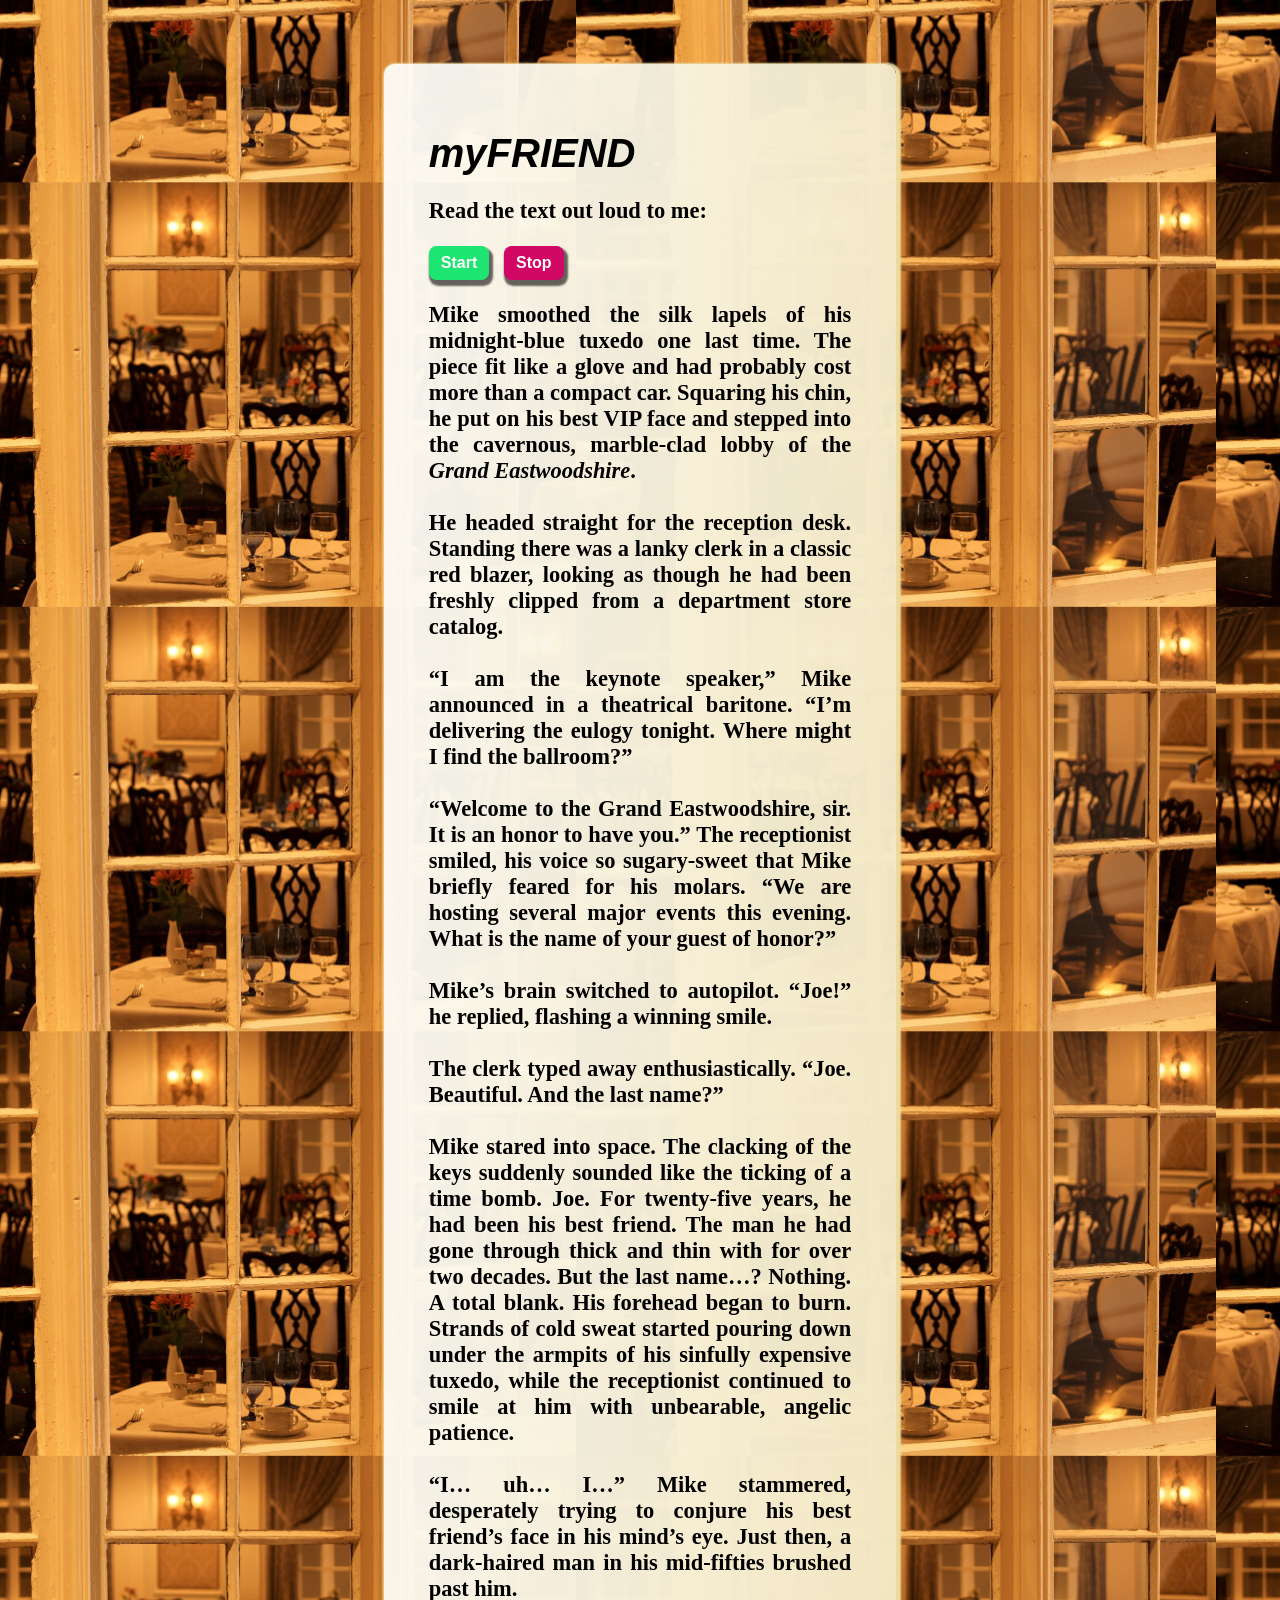
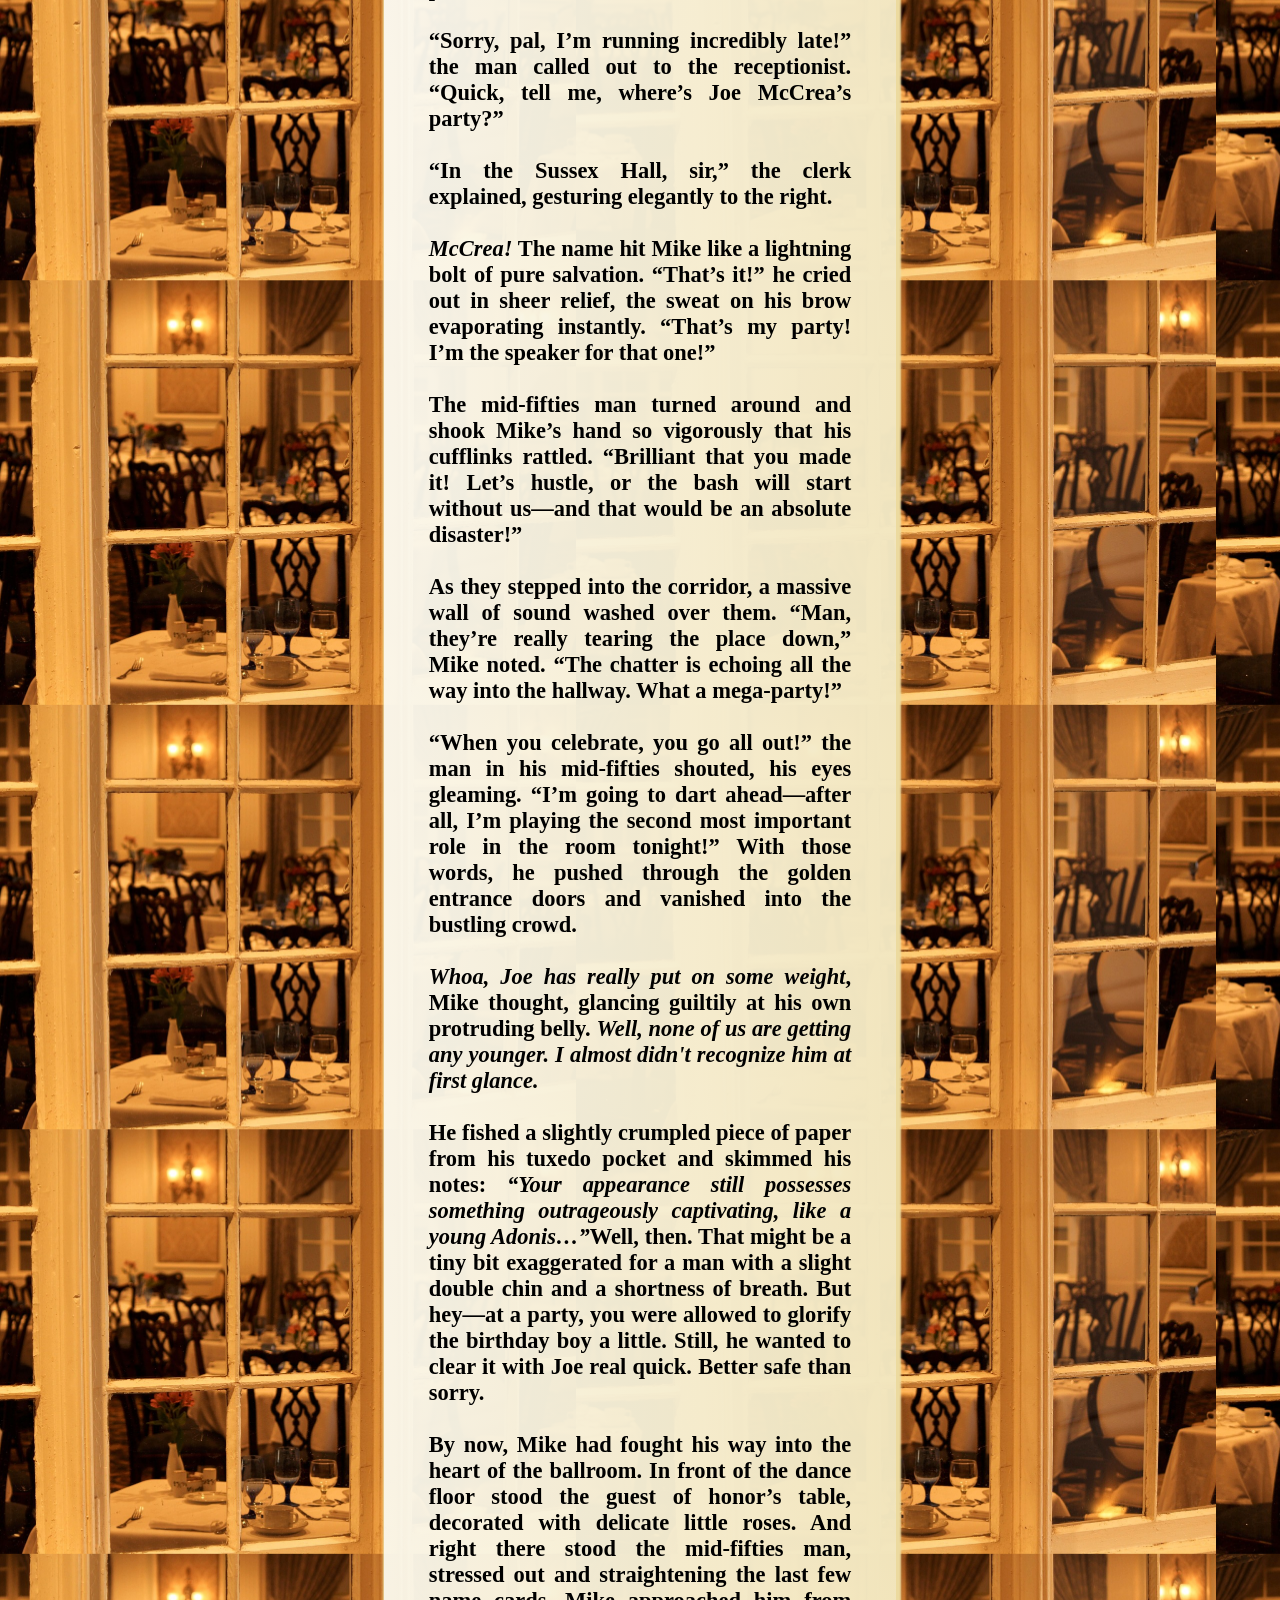
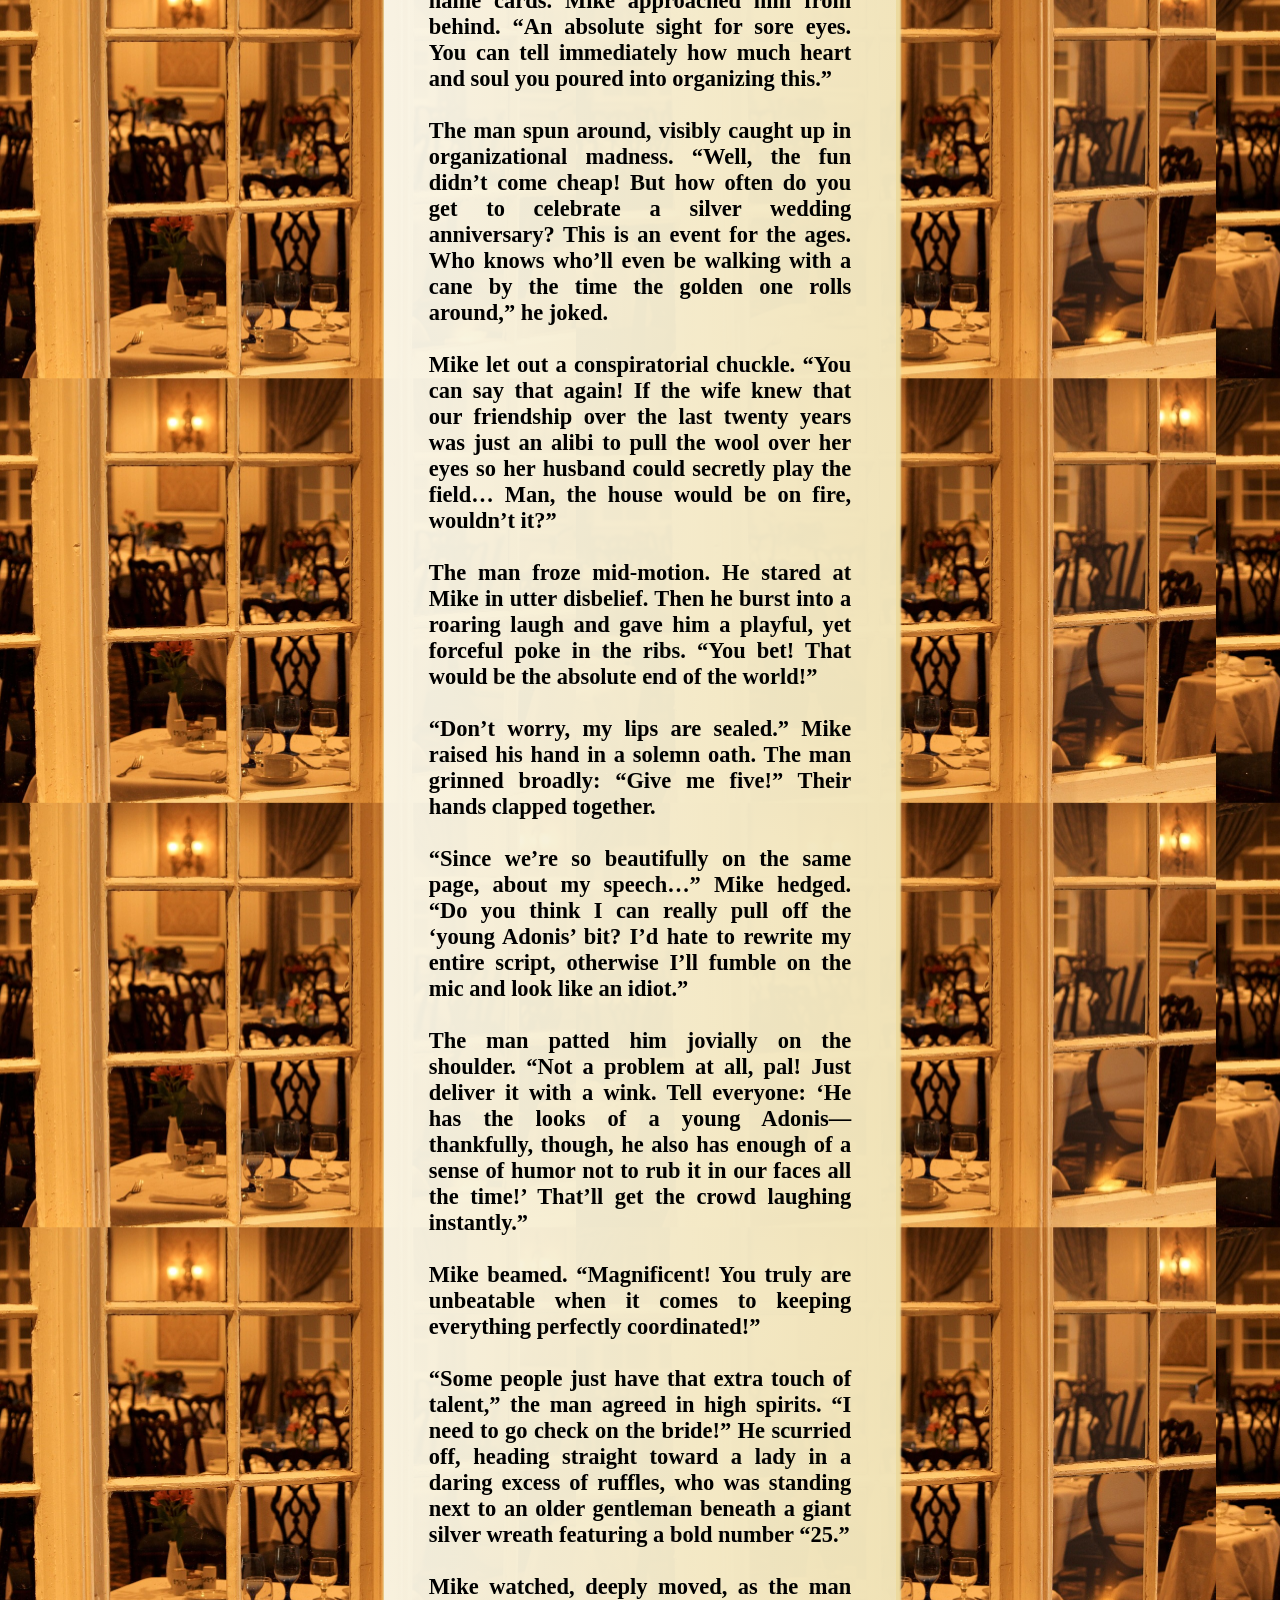
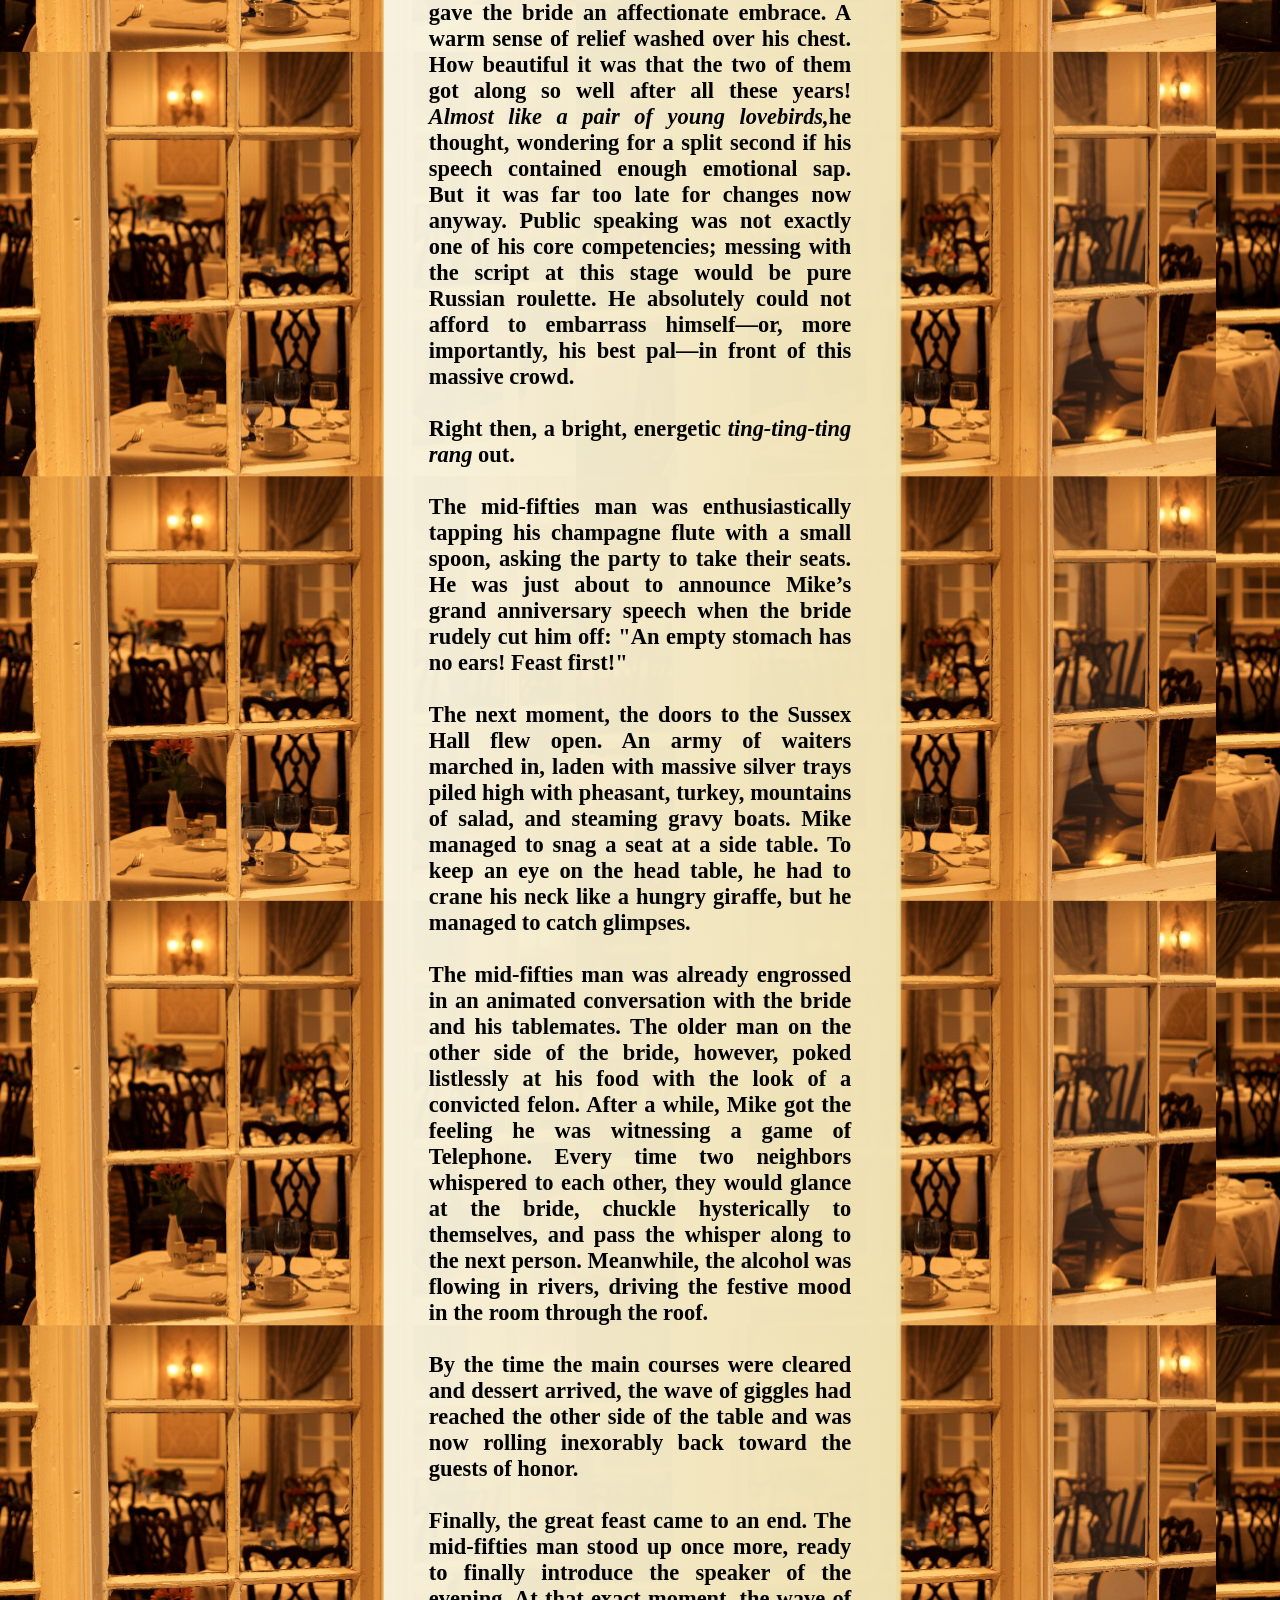
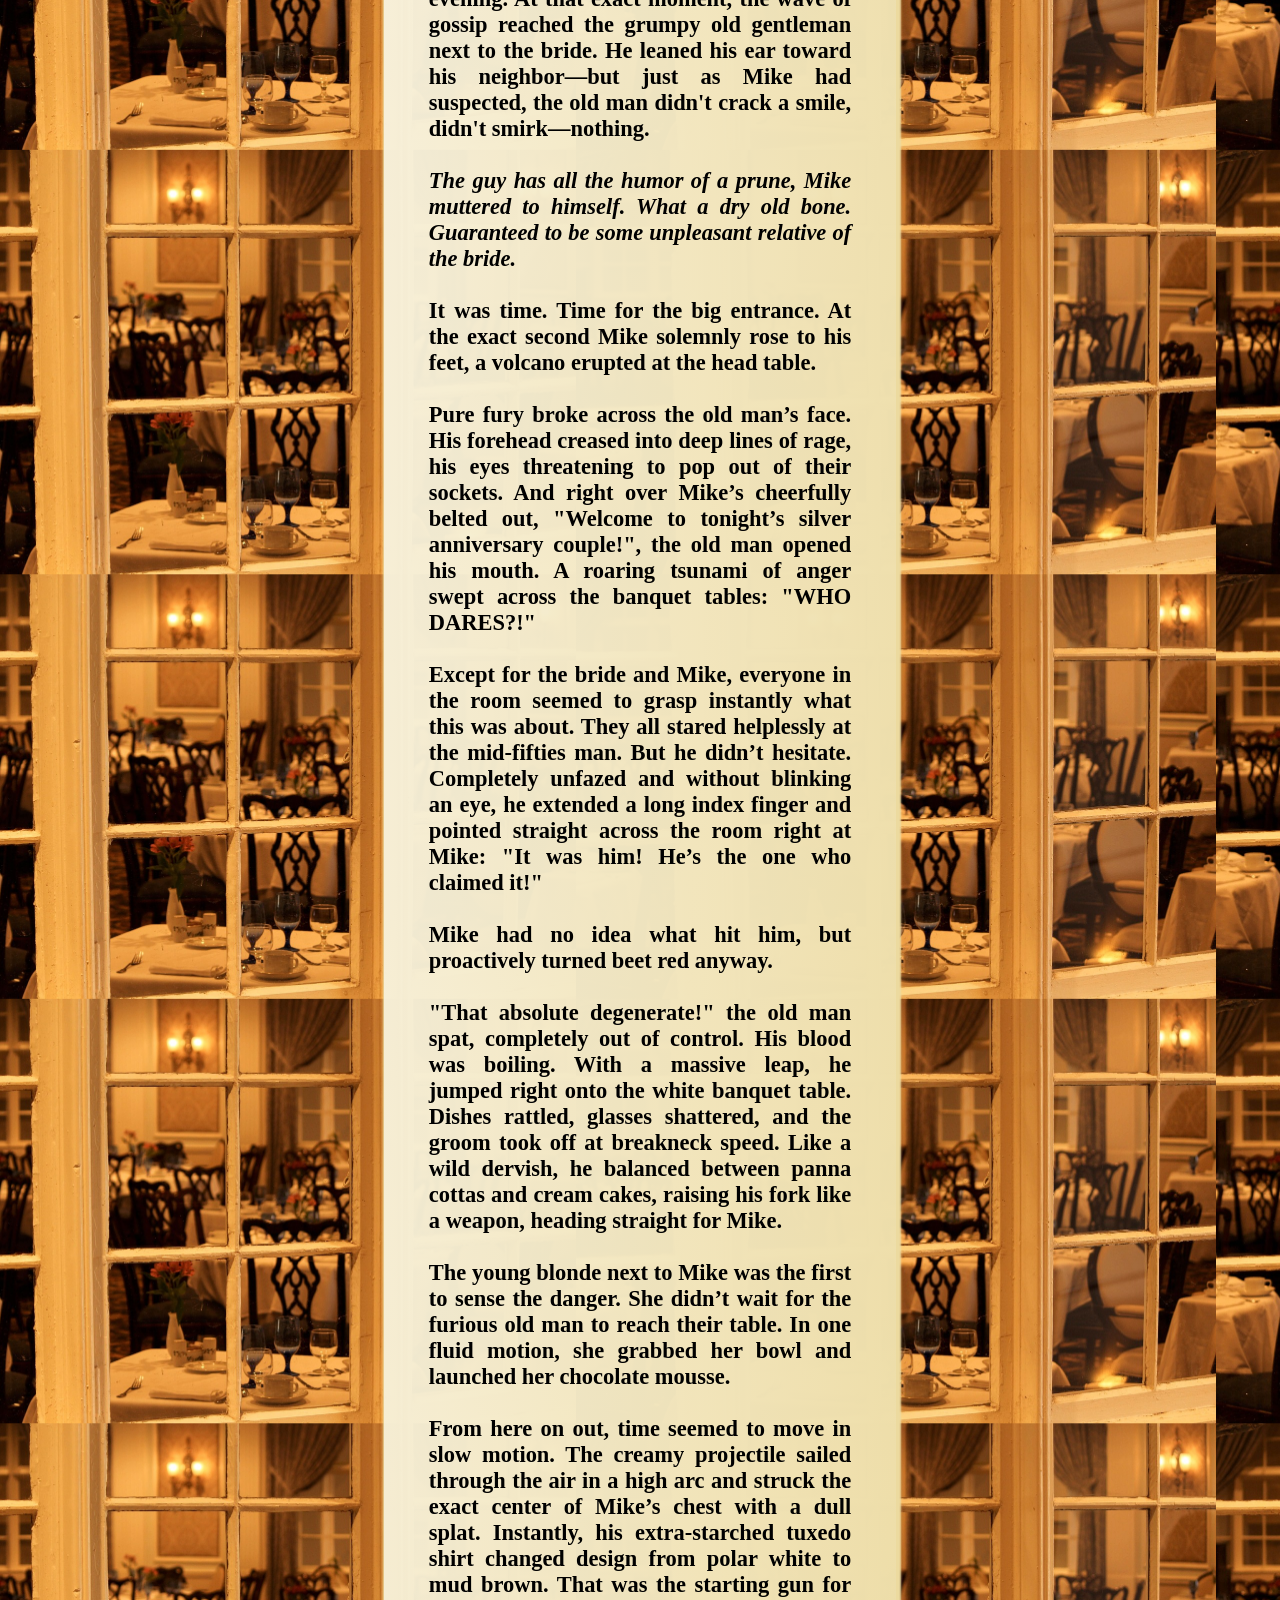
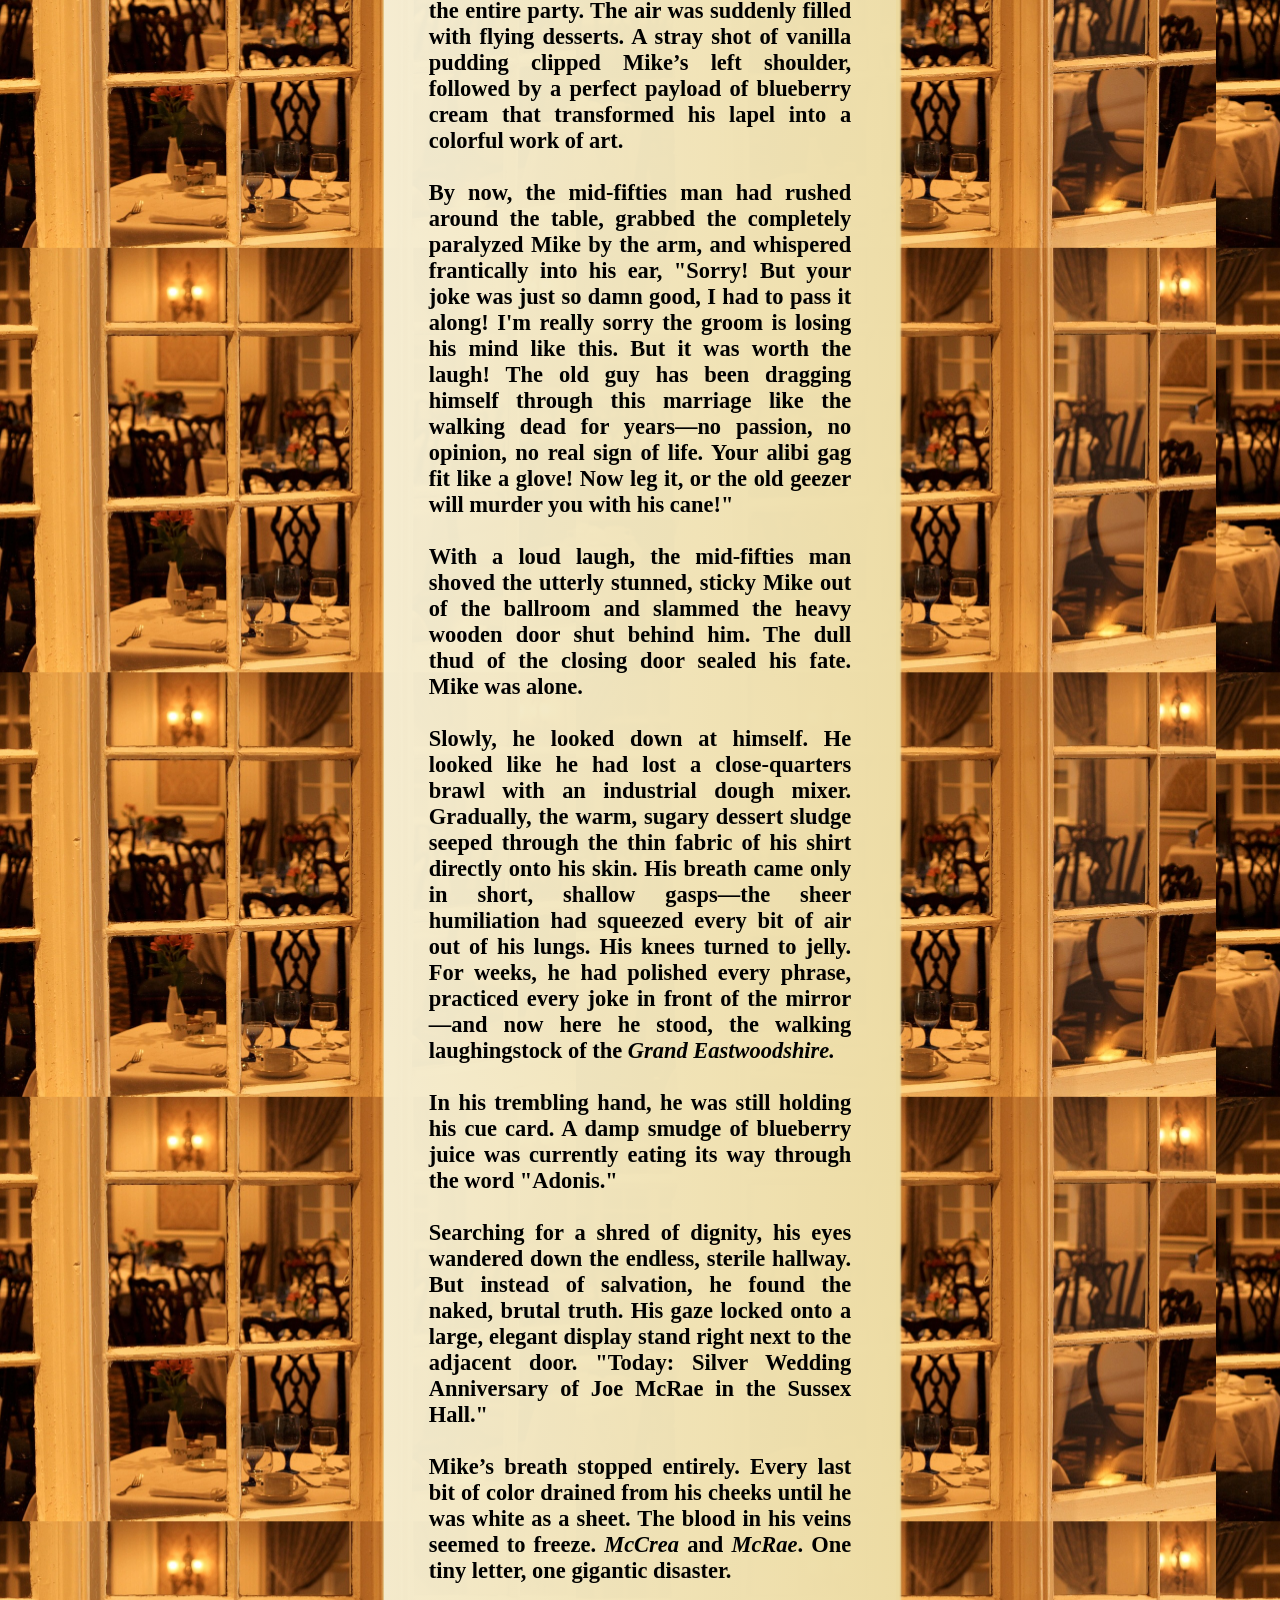
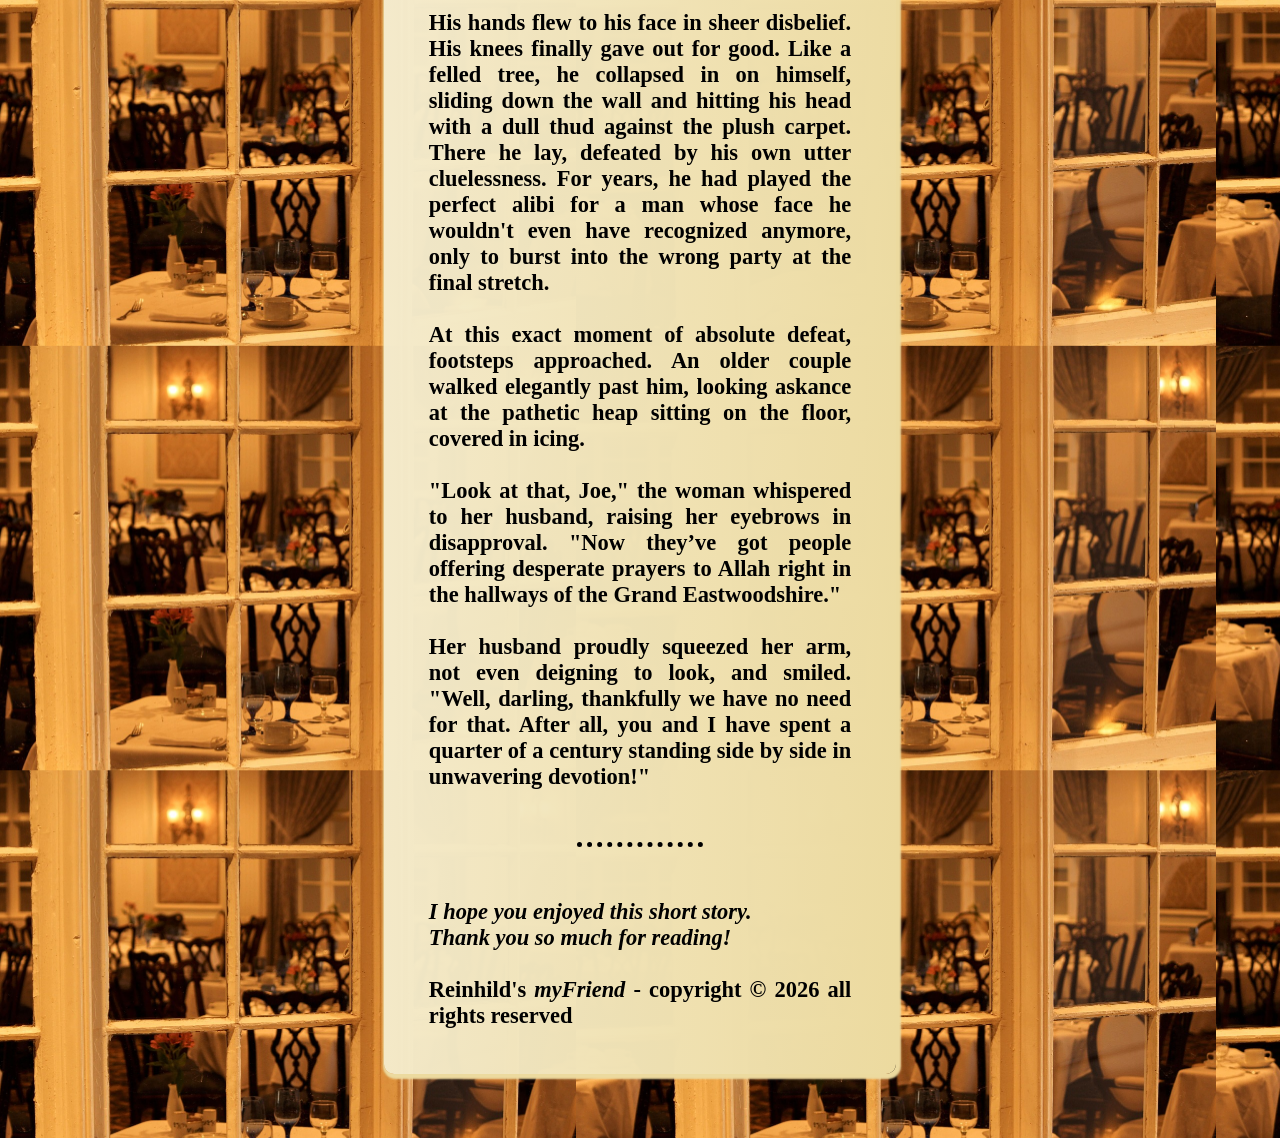
<file: textEngl.html>
<!doctype html>
<html lang="en">
  <head>
    <meta charset="UTF-8" />
    <meta name="viewport" content="width=device-width, initial-scale=1.0" />
    <title>myFriend</title>
    <link rel="stylesheet" href="text.css" />
  </head>
  <body>
    <div class="container">
      <br />
      <h1><em>myFRIEND </em></h1>
      <br />
      <div class="containerBtn">
        <h3>Read the text out loud to me:</h3>

        <br />

        <button class="btn-start" onclick="starteVorlesen()">Start</button>
        <button class="btn-stop" onclick="stoppeVorlesen()">Stop</button>
      </div>
      <br />
      <h3>
        Mike smoothed the silk lapels of his midnight-blue tuxedo one last time.
        The piece fit like a glove and had probably cost more than a compact
        car. Squaring his chin, he put on his best VIP face and stepped into the
        cavernous, marble-clad lobby of the
        <em>Grand Eastwoodshire</em>.<br /><br />
        He headed straight for the reception desk. Standing there was a lanky
        clerk in a classic red blazer, looking as though he had been freshly
        clipped from a department store catalog.<br /><br />
        “I am the keynote speaker,” Mike announced in a theatrical baritone.
        “I’m delivering the eulogy tonight. Where might I find the ballroom?”<br /><br />
        “Welcome to the Grand Eastwoodshire, sir. It is an honor to have you.”
        The receptionist smiled, his voice so sugary-sweet that Mike briefly
        feared for his molars. “We are hosting several major events this
        evening. What is the name of your guest of honor?”<br /><br />
        Mike’s brain switched to autopilot. “Joe!” he replied, flashing a
        winning smile.<br /><br />
        The clerk typed away enthusiastically. “Joe. Beautiful. And the last
        name?”<br /><br />
        Mike stared into space. The clacking of the keys suddenly sounded like
        the ticking of a time bomb. Joe. For twenty-five years, he had been his
        best friend. The man he had gone through thick and thin with for over
        two decades. But the last name…? Nothing. A total blank. His forehead
        began to burn. Strands of cold sweat started pouring down under the
        armpits of his sinfully expensive tuxedo, while the receptionist
        continued to smile at him with unbearable, angelic patience.<br /><br />
        “I… uh… I…” Mike stammered, desperately trying to conjure his best
        friend’s face in his mind’s eye. Just then, a dark-haired man in his
        mid-fifties brushed past him.<br /><br />
        “Sorry, pal, I’m running incredibly late!” the man called out to the
        receptionist. “Quick, tell me, where’s Joe McCrea’s party?”<br /><br />
        “In the Sussex Hall, sir,” the clerk explained, gesturing elegantly to
        the right.<br /><br />
        <em>McCrea!</em> The name hit Mike like a lightning bolt of pure
        salvation. “That’s it!” he cried out in sheer relief, the sweat on his
        brow evaporating instantly. “That’s my party! I’m the speaker for that
        one!”<br /><br />
        The mid-fifties man turned around and shook Mike’s hand so vigorously
        that his cufflinks rattled. “Brilliant that you made it! Let’s hustle,
        or the bash will start without us—and that would be an absolute
        disaster!”<br /><br />
        As they stepped into the corridor, a massive wall of sound washed over
        them. “Man, they’re really tearing the place down,” Mike noted. “The
        chatter is echoing all the way into the hallway. What a mega-party!”<br /><br />
        “When you celebrate, you go all out!” the man in his mid-fifties
        shouted, his eyes gleaming. “I’m going to dart ahead—after all, I’m
        playing the second most important role in the room tonight!” With those
        words, he pushed through the golden entrance doors and vanished into the
        bustling crowd.<br /><br /><em>
          Whoa, Joe has really put on some weight</em
        >, Mike thought, glancing guiltily at his own protruding belly.
        <em>
          Well, none of us are getting any younger. I almost didn't recognize
          him at first glance.</em
        >
        <br /><br />
        He fished a slightly crumpled piece of paper from his tuxedo pocket and
        skimmed his notes:
        <em
          >“Your appearance still possesses something outrageously captivating,
          like a young Adonis…”</em
        >Well, then. That might be a tiny bit exaggerated for a man with a
        slight double chin and a shortness of breath. But hey—at a party, you
        were allowed to glorify the birthday boy a little. Still, he wanted to
        clear it with Joe real quick. Better safe than sorry.<br /><br />
        By now, Mike had fought his way into the heart of the ballroom. In front
        of the dance floor stood the guest of honor’s table, decorated with
        delicate little roses. And right there stood the mid-fifties man,
        stressed out and straightening the last few name cards. Mike approached
        him from behind. “An absolute sight for sore eyes. You can tell
        immediately how much heart and soul you poured into organizing this.”<br /><br />
        The man spun around, visibly caught up in organizational madness. “Well,
        the fun didn’t come cheap! But how often do you get to celebrate a
        silver wedding anniversary? This is an event for the ages. Who knows
        who’ll even be walking with a cane by the time the golden one rolls
        around,” he joked.<br /><br />
        Mike let out a conspiratorial chuckle. “You can say that again! If the
        wife knew that our friendship over the last twenty years was just an
        alibi to pull the wool over her eyes so her husband could secretly play
        the field… Man, the house would be on fire, wouldn’t it?”<br /><br />
        The man froze mid-motion. He stared at Mike in utter disbelief. Then he
        burst into a roaring laugh and gave him a playful, yet forceful poke in
        the ribs. “You bet! That would be the absolute end of the world!”<br /><br />
        “Don’t worry, my lips are sealed.” Mike raised his hand in a solemn
        oath. The man grinned broadly: “Give me five!” Their hands clapped
        together.<br /><br />
        “Since we’re so beautifully on the same page, about my speech…” Mike
        hedged. “Do you think I can really pull off the ‘young Adonis’ bit? I’d
        hate to rewrite my entire script, otherwise I’ll fumble on the mic and
        look like an idiot.”<br /><br />
        The man patted him jovially on the shoulder. “Not a problem at all, pal!
        Just deliver it with a wink. Tell everyone: ‘He has the looks of a young
        Adonis—thankfully, though, he also has enough of a sense of humor not to
        rub it in our faces all the time!’ That’ll get the crowd laughing
        instantly.”<br /><br />
        Mike beamed. “Magnificent! You truly are unbeatable when it comes to
        keeping everything perfectly coordinated!”
        <br /><br />
        “Some people just have that extra touch of talent,” the man agreed in
        high spirits. “I need to go check on the bride!” He scurried off,
        heading straight toward a lady in a daring excess of ruffles, who was
        standing next to an older gentleman beneath a giant silver wreath
        featuring a bold number “25.”<br /><br />
        Mike watched, deeply moved, as the man gave the bride an affectionate
        embrace. A warm sense of relief washed over his chest. How beautiful it
        was that the two of them got along so well after all these years!
        <em>Almost like a pair of young lovebirds,</em>he thought, wondering for
        a split second if his speech contained enough emotional sap. But it was
        far too late for changes now anyway. Public speaking was not exactly one
        of his core competencies; messing with the script at this stage would be
        pure Russian roulette. He absolutely could not afford to embarrass
        himself—or, more importantly, his best pal—in front of this massive
        crowd.<br /><br />
        Right then, a bright, energetic
        <em>ting-ting-ting rang </em>out.<br /><br />
        The mid-fifties man was enthusiastically tapping his champagne flute
        with a small spoon, asking the party to take their seats. He was just
        about to announce Mike’s grand anniversary speech when the bride rudely
        cut him off: "An empty stomach has no ears! Feast first!"<br /><br />
        The next moment, the doors to the Sussex Hall flew open. An army of
        waiters marched in, laden with massive silver trays piled high with
        pheasant, turkey, mountains of salad, and steaming gravy boats. Mike
        managed to snag a seat at a side table. To keep an eye on the head
        table, he had to crane his neck like a hungry giraffe, but he managed to
        catch glimpses.<br /><br />
        The mid-fifties man was already engrossed in an animated conversation
        with the bride and his tablemates. The older man on the other side of
        the bride, however, poked listlessly at his food with the look of a
        convicted felon. After a while, Mike got the feeling he was witnessing a
        game of Telephone. Every time two neighbors whispered to each other,
        they would glance at the bride, chuckle hysterically to themselves, and
        pass the whisper along to the next person. Meanwhile, the alcohol was
        flowing in rivers, driving the festive mood in the room through the
        roof.<br /><br />
        By the time the main courses were cleared and dessert arrived, the wave
        of giggles had reached the other side of the table and was now rolling
        inexorably back toward the guests of honor.<br /><br />
        Finally, the great feast came to an end. The mid-fifties man stood up
        once more, ready to finally introduce the speaker of the evening. At
        that exact moment, the wave of gossip reached the grumpy old gentleman
        next to the bride. He leaned his ear toward his neighbor—but just as
        Mike had suspected, the old man didn't crack a smile, didn't
        smirk—nothing.<br /><br />
        <em>
          The guy has all the humor of a prune, Mike muttered to himself. What a
          dry old bone. Guaranteed to be some unpleasant relative of the
          bride.</em
        ><br /><br />
        It was time. Time for the big entrance. At the exact second Mike
        solemnly rose to his feet, a volcano erupted at the head table.<br /><br />
        Pure fury broke across the old man’s face. His forehead creased into
        deep lines of rage, his eyes threatening to pop out of their sockets.
        And right over Mike’s cheerfully belted out, "Welcome to tonight’s
        silver anniversary couple!", the old man opened his mouth. A roaring
        tsunami of anger swept across the banquet tables: "WHO DARES?!"
        <br /><br />
        Except for the bride and Mike, everyone in the room seemed to grasp
        instantly what this was about. They all stared helplessly at the
        mid-fifties man. But he didn’t hesitate. Completely unfazed and without
        blinking an eye, he extended a long index finger and pointed straight
        across the room right at Mike: "It was him! He’s the one who claimed
        it!"<br /><br />
        Mike had no idea what hit him, but proactively turned beet red
        anyway.<br /><br />
        "That absolute degenerate!" the old man spat, completely out of control.
        His blood was boiling. With a massive leap, he jumped right onto the
        white banquet table. Dishes rattled, glasses shattered, and the groom
        took off at breakneck speed. Like a wild dervish, he balanced between
        panna cottas and cream cakes, raising his fork like a weapon, heading
        straight for Mike.<br /><br />
        The young blonde next to Mike was the first to sense the danger. She
        didn’t wait for the furious old man to reach their table. In one fluid
        motion, she grabbed her bowl and launched her chocolate mousse.<br /><br />
        From here on out, time seemed to move in slow motion. The creamy
        projectile sailed through the air in a high arc and struck the exact
        center of Mike’s chest with a dull splat. Instantly, his extra-starched
        tuxedo shirt changed design from polar white to mud brown. That was the
        starting gun for the entire party. The air was suddenly filled with
        flying desserts. A stray shot of vanilla pudding clipped Mike’s left
        shoulder, followed by a perfect payload of blueberry cream that
        transformed his lapel into a colorful work of art.<br /><br />
        By now, the mid-fifties man had rushed around the table, grabbed the
        completely paralyzed Mike by the arm, and whispered frantically into his
        ear, "Sorry! But your joke was just so damn good, I had to pass it
        along! I'm really sorry the groom is losing his mind like this. But it
        was worth the laugh! The old guy has been dragging himself through this
        marriage like the walking dead for years—no passion, no opinion, no real
        sign of life. Your alibi gag fit like a glove! Now leg it, or the old
        geezer will murder you with his cane!"<br /><br />
        With a loud laugh, the mid-fifties man shoved the utterly stunned,
        sticky Mike out of the ballroom and slammed the heavy wooden door shut
        behind him. The dull thud of the closing door sealed his fate. Mike was
        alone.<br /><br />
        Slowly, he looked down at himself. He looked like he had lost a
        close-quarters brawl with an industrial dough mixer. Gradually, the
        warm, sugary dessert sludge seeped through the thin fabric of his shirt
        directly onto his skin. His breath came only in short, shallow gasps—the
        sheer humiliation had squeezed every bit of air out of his lungs. His
        knees turned to jelly. For weeks, he had polished every phrase,
        practiced every joke in front of the mirror—and now here he stood, the
        walking laughingstock of the
        <em>Grand Eastwoodshire.</em><br /><br />
        In his trembling hand, he was still holding his cue card. A damp smudge
        of blueberry juice was currently eating its way through the word
        "Adonis."<br /><br />
        Searching for a shred of dignity, his eyes wandered down the endless,
        sterile hallway. But instead of salvation, he found the naked, brutal
        truth. His gaze locked onto a large, elegant display stand right next to
        the adjacent door.
        <strong>
          "Today: Silver Wedding Anniversary of Joe McRae in the Sussex
          Hall."</strong
        ><br /><br />
        Mike’s breath stopped entirely. Every last bit of color drained from his
        cheeks until he was white as a sheet. The blood in his veins seemed to
        freeze. <em>McCrea </em>and <em>McRae</em>. One tiny letter, one
        gigantic disaster.<br /><br />
        His hands flew to his face in sheer disbelief. His knees finally gave
        out for good. Like a felled tree, he collapsed in on himself, sliding
        down the wall and hitting his head with a dull thud against the plush
        carpet. There he lay, defeated by his own utter cluelessness. For years,
        he had played the perfect alibi for a man whose face he wouldn't even
        have recognized anymore, only to burst into the wrong party at the final
        stretch.<br /><br />
        At this exact moment of absolute defeat, footsteps approached. An older
        couple walked elegantly past him, looking askance at the pathetic heap
        sitting on the floor, covered in icing.<br /><br />
        "Look at that, Joe," the woman whispered to her husband, raising her
        eyebrows in disapproval. "Now they’ve got people offering desperate
        prayers to Allah right in the hallways of the Grand Eastwoodshire."<br /><br />
        Her husband proudly squeezed her arm, not even deigning to look, and
        smiled. "Well, darling, thankfully we have no need for that. After all,
        you and I have spent a quarter of a century standing side by side in
        unwavering devotion!"<br /><br /><br />

        <hr />
        <br /><br /><em
          >I hope you enjoyed this short story. <br />Thank you so much for
          reading!</em
        >
        <br /><br />
        Reinhild's <em>myFriend</em> - copyright &copy; 2026 all rights reserved
      </h3>
    </div>

    <script src="textEngl.js"></script>
  </body>
</html>
</file>
<file: style.css>
* {
  margin: 0;
  padding: 0;
  box-sizing: border-box;
}
body {
  background-color: black;
  font-family:
    "Gill Sans", "Gill Sans MT", Calibri, "Trebuchet MS", Arial, sans-serif;
}

.container {
  margin: 5rem;
  justify-content: center;
  display: flex;
  flex-direction: column;
  align-items: center;
}

#frontImg {
  border: 5px solid rgb(233, 215, 73);
  border-radius: 5px;
  width: 350px;
  height: 450px;
}

.text {
  font-size: 1.95rem;
  width: 60%;
  color: white;
  text-align: center;
}
button {
  margin: 5px;
  padding: 5px;
  font-size: 1.5rem;
  background-color: black;
  color: white;
  border: 5px solid rgb(233, 215, 73);
  border-radius: 5px;
  width: 95%;
}
button:hover {
  background-color: #da1c68;
  cursor: pointer;
}

@media screen and (max-width: 1600px) {
  #frontImg {
    border: 5px solid white;
    border-radius: 5px;
    width: 250px;
    height: 350px;
  }
}
</file>
<file: text.css>
* {
  margin: 0;
  padding: 0;
  box-sizing: border-box;
}
body {
  width: 100%;
  background-image: url(Images/restaurant.jpg);
  background-position: -10% 10%;
  background-size: 50cqmax;
}
.container {
  margin: 15px 10px;
  padding: 15px;
  font-size: 0.9rem;
  font-family: Cambria, Cochin, Georgia, Times, "Times New Roman", serif;
  position: relative;
  background-image: linear-gradient(
    to bottom right,
    rgba(253, 253, 249, 0.95),
    rgb(236, 218, 159)
  );
  border-radius: 10px;

  box-shadow: 2px 2px 2px 3px rgb(236, 218, 159);
}

h1 {
  font-family: Verdana, Geneva, Tahoma, Arial, sans-serif;
  font-size: 1.8rem;
  word-wrap: break-word;
}
h3 {
  text-align: justify;
  hyphens: auto;
}
hr {
  border: none;
  border-top: 3px dotted black;
  width: 30%;
  margin-left: 35%;
}

a {
  margin: 15px 0;
  display: inline-block;
  text-decoration: none;
  font-weight: 900;
  color: #f4f405;
  background-color: rgb(12, 61, 109);
  padding: 12px 20px;
  border: 2px solid #383737;
  max-width: 100%;
  box-sizing: border-box;
  border-radius: 40px;
  text-align: center;
}
a:hover {
  background-color: #f4f405;
  color: black;
}

a * {
  display: inline-block;
}
.jump {
  display: flex;
  flex-direction: column;
  width: 50%;
  gap: 5px;
}
.jump a {
  padding: 8px 12px;
  margin-bottom: 20px;
  font-size: 0.9rem;
}

.up a {
  padding: 8px 12px;
  margin-top: 20px;
  font-size: 0.9rem;
}

button {
  padding: 8px 12px;
  font-size: 16px;
  font-weight: bold;
  border: none;
  border-radius: 7.5px;
  cursor: pointer;
  margin-right: 10px;
  box-shadow: 2px 4px 2px 2px rgba(0, 0, 0, 0.6);
  transition: background-color 0.2s;
  transform: scale(1);
}
.button:hover {
  box-shadow: 2px 2px 2px 2px rgba(0, 0, 0, 0.6);
}
.btn-start {
  background-color: #1ee571;
  color: white;
}
.btn-start:hover {
  background-color: #27ae60;
}
.btn-stop {
  background-color: #d00765;
  color: white;
}
.btn-stop:hover {
  background-color: #860541;
}
.btn-engl {
  background-color: dodgerblue;
  color: white;
}
.btn-engl:hover {
  background-color: rgb(4, 71, 138);
}
.containerBtn {
  max-width: 400px;
  padding: 200px auto;
}
@media (min-width: 768px) {
  .container {
    margin: 5% 30%;
    padding: 3.5%;
    font-size: 1.2rem;
    border-width: 5px;
  }

  h1 {
    font-size: 2.5rem;
  }

  hr {
    border-top-width: 5px;
  }

  a {
    text-align: center;
  }
  .jump {
    display: flex;
    flex-direction: row;
  }
  .jump a,
  .up a {
    padding: 5px 10px;
  }
}
</file>
